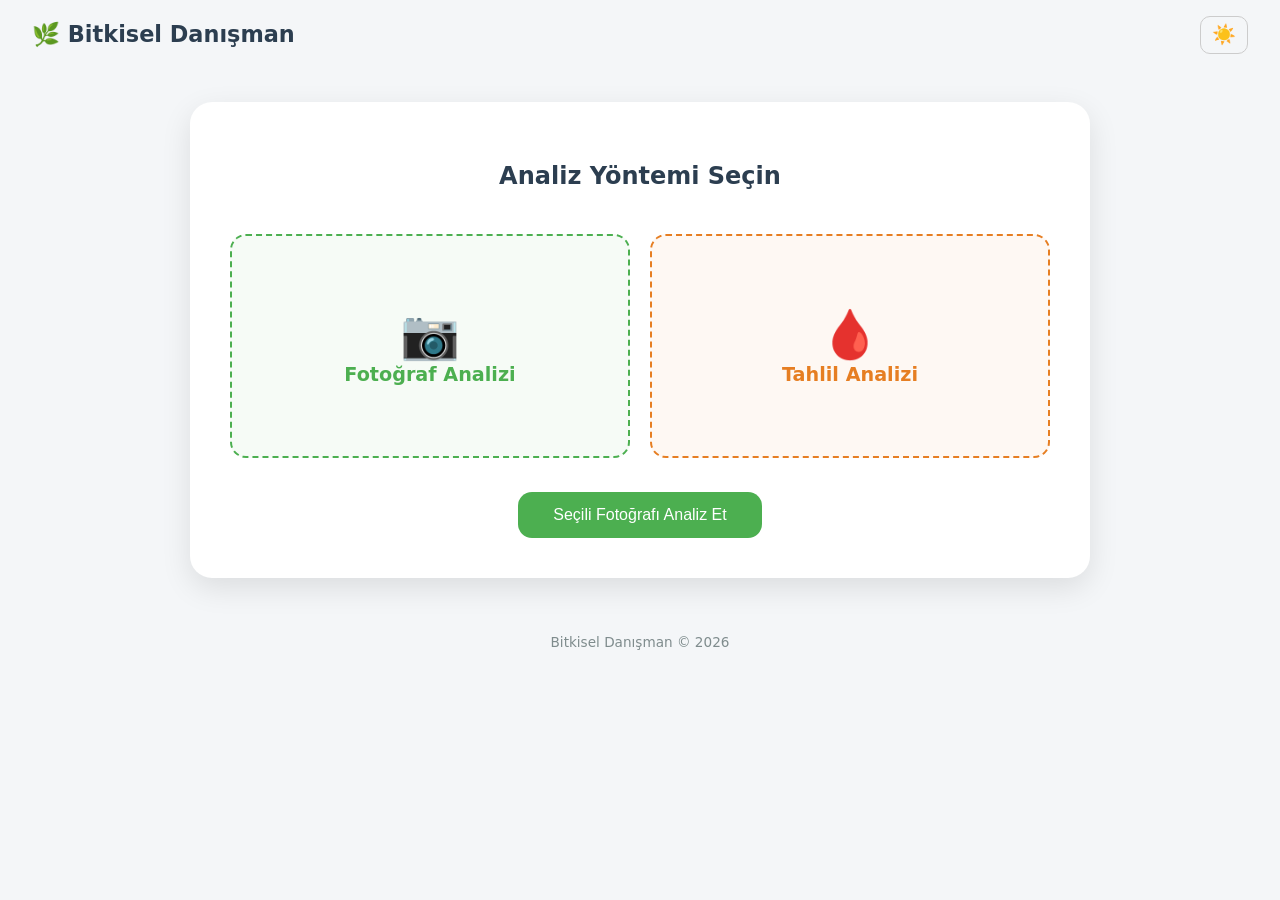
<file: frontend/index.html>
<!DOCTYPE html>
<html lang="tr">
<head>
    <meta charset="UTF-8" />
    <meta name="viewport" content="width=device-width, initial-scale=1.0"/>
    <title>Bitkisel Danışman</title>
    <link rel="stylesheet" href="style.css">
</head>

<body>

<header>
  <h1>🌿 Bitkisel Danışman</h1>
  <div class="theme-select">
    <button id="themeButton" class="theme-current" onclick="toggleThemeMenu()">☀️</button>
    <div class="theme-options" id="themeMenu">
      <button onclick="setTheme('light')">☀️ Açık</button>
      <button onclick="setTheme('dark')">🌙 Koyu</button>
      <button onclick="setTheme('black')">⚫ Siyah</button>
    </div>
  </div>
</header>

<main>
  <div class="card">
    <h2>Analiz Yöntemi Seçin</h2>

    <div class="methods-container">
        
        <div class="box-style upload-box-custom" id="photoBox" onclick="toggleUploadMenu(event)"> 
          <img id="preview" class="preview-image-full" alt="Önizleme" />
          <div class="box-content" id="photoBoxContent">
            <span style="font-size: 3rem;">📷</span><br>
            <span style="font-size: 1.2rem; font-weight: bold;">Fotoğraf Analizi</span>
          </div>
          <div class="upload-menu-dropdown" id="uploadMenu">
            <label class="inner-menu-btn">
              📁 Galeriden Seç
              <input id="imageInput" type="file" accept="image/*" style="display: none;" onchange="previewImage(event)">
            </label>
            <label class="inner-menu-btn">
              📷 Fotoğraf Çek
              <input id="imageInputCamera" type="file" accept="image/*" capture="environment" style="display: none;" onchange="previewImage(event)">
            </label>
          </div>
        </div>

        <div class="box-style blood-box-custom" onclick="openBloodPopup(event)">
            <div class="box-content">
                <span style="font-size: 3rem;">🩸</span><br>
                <span style="font-size: 1.2rem; font-weight: bold;">Tahlil Analizi</span>
            </div>
        </div>

    </div>

    <button class="action" onclick="startAnalysis()">Seçili Fotoğrafı Analiz Et</button>

    <div class="loader" id="loader">
      <div class="leaf-container">
        <div class="leaf">🌱</div>
        <div class="leaf">🍃</div>
        <div class="leaf">🌿</div>
      </div>
      <p>Veriler inceleniyor...</p>
    </div>

    <div id="result" style="display:none;">
      <h3 id="resultTitle">Sonuç</h3>
      <p id="resultText"></p>
    </div>

</div>
</main>

<div id="bloodMenu" class="blood-menu-popup">
    <span class="close-btn" onclick="closeBloodPopup(event)">&times;</span>
    <h3 style="color: #e67e22; margin-top:0;">Kan Değerleri</h3>
    
    <img id="bloodPreview" class="blood-preview-img">

    <label id="ocrLabel" class="ocr-button">
        📸 Tahlil Kağıtlarını Tara
        <input type="file" id="ocrInput" accept="image/*" multiple style="display: none;" onchange="scanBloodTest()">
    </label>

    

    <div class="blood-input-group">
        <input type="number" id="inp_ferritin" placeholder="Ferritin (ng/mL)">
        <input type="number" id="inp_b12" placeholder="B12 (pg/mL)">
        <input type="number" id="inp_dvit" placeholder="D Vit (ng/mL)">
        <input type="number" id="inp_zinc" placeholder="Çinko (µg/dL)">
        <input type="number" id="inp_glukoz" placeholder="Şeker (mg/dL)">
        <input type="number" id="inp_ige" placeholder="IgE (IU/mL)">
    </div>

    <button onclick="startBloodAnalysis()" class="analyze-btn">
        🔍 Analiz Et ve Bitki Öner
    </button>
</div>

<div id="prepModal" class="modal" style="display:none;">
  <div class="modal-content">
    <span class="close" onclick="closeModal()">&times;</span>
    <h2 id="modalTitle">Hazırlanış</h2>
    <hr>
    <div id="modalBody"></div>
  </div>
</div>

<footer>Bitkisel Danışman &copy; 2026</footer>
<script src="./script.js"></script>
</body>
</html>
</file>
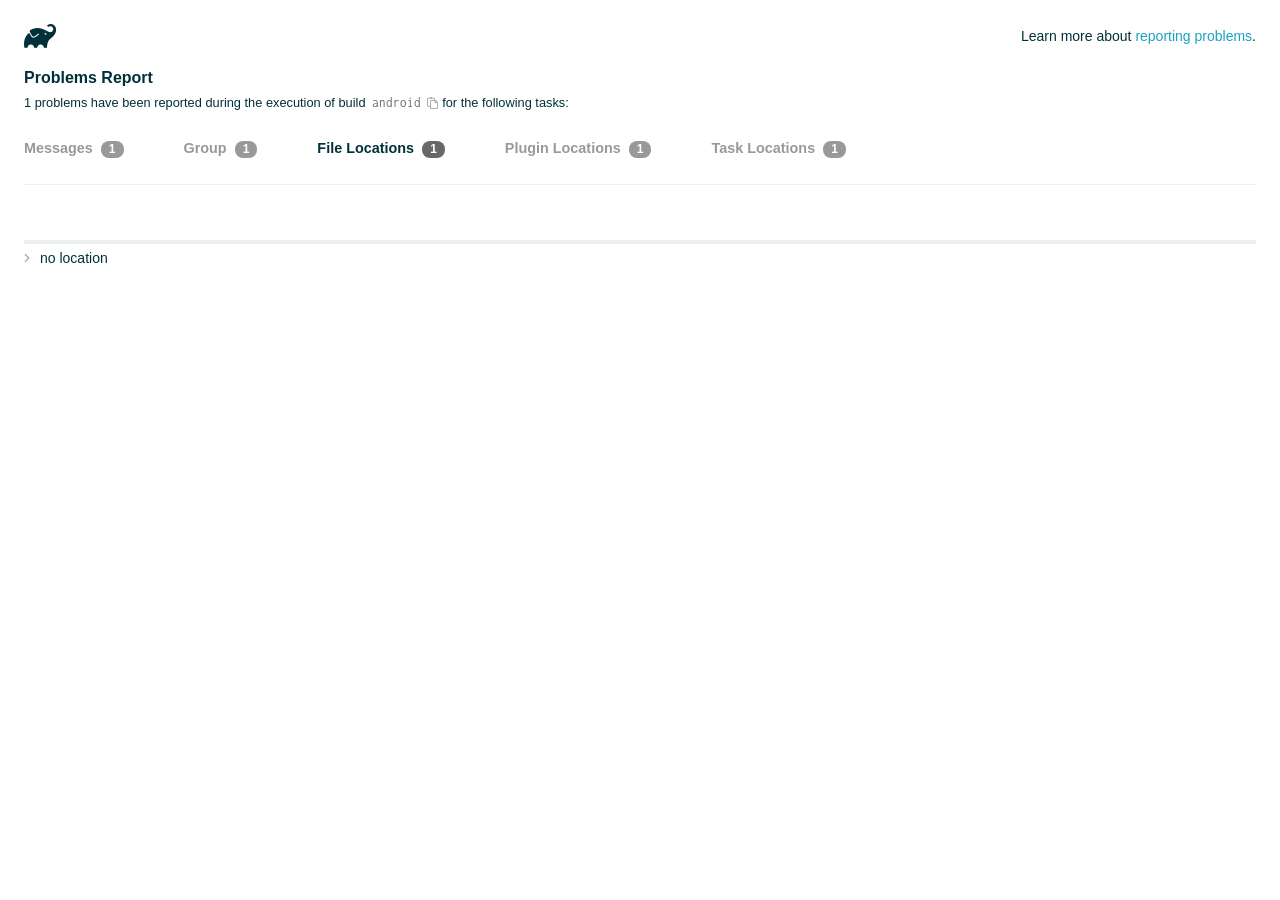
<file: bitkisel_asistan/android/build/reports/problems/problems-report.html>
<!DOCTYPE html>

<html lang="en">
<head>
    <!-- Required meta tags -->
    <meta charset="utf-8">
    <meta name="viewport" content="width=device-width, initial-scale=1, shrink-to-fit=no">

                    <style type="text/css">
                /*! normalize.css v7.0.0 | MIT License | github.com/necolas/normalize.css */
html {
    line-height: 1.15;
    -ms-text-size-adjust: 100%;
    -webkit-text-size-adjust: 100%
}

body {
    margin: 0
}

article, aside, footer, header, nav, section {
    display: block
}

h1 {
    font-size: 2em;
    margin: .67em 0
}

figcaption, figure, main {
    display: block
}

figure {
    margin: 1em 40px
}

hr {
    box-sizing: content-box;
    height: 0;
    overflow: visible
}

pre {
    font-family: monospace, monospace;
    font-size: 1em
}

a {
    background-color: transparent;
    -webkit-text-decoration-skip: objects
}

abbr[title] {
    border-bottom: none;
    text-decoration: underline;
    text-decoration: underline dotted
}

b, strong {
    font-weight: inherit
}

b, strong {
    font-weight: bolder
}

code, kbd, samp {
    font-family: monospace, monospace;
    font-size: 1em
}

dfn {
    font-style: italic
}

mark {
    background-color: #ff0;
    color: #000
}

small {
    font-size: 80%
}

sub, sup {
    font-size: 75%;
    line-height: 0;
    position: relative;
    vertical-align: baseline
}

sub {
    bottom: -.25em
}

sup {
    top: -.5em
}

audio, video {
    display: inline-block
}

audio:not([controls]) {
    display: none;
    height: 0
}

img {
    border-style: none
}

svg:not(:root) {
    overflow: hidden
}

button, input, optgroup, select, textarea {
    font-family: sans-serif;
    font-size: 100%;
    line-height: 1.15;
    margin: 0
}

button, input {
    overflow: visible
}

button, select {
    text-transform: none
}

[type=reset], [type=submit], button, html [type=button] {
    -webkit-appearance: button
}

[type=button]::-moz-focus-inner, [type=reset]::-moz-focus-inner, [type=submit]::-moz-focus-inner, button::-moz-focus-inner {
    border-style: none;
    padding: 0
}

[type=button]:-moz-focusring, [type=reset]:-moz-focusring, [type=submit]:-moz-focusring, button:-moz-focusring {
    outline: 1px dotted ButtonText
}

fieldset {
    padding: .35em .75em .625em
}

legend {
    box-sizing: border-box;
    color: inherit;
    display: table;
    max-width: 100%;
    padding: 0;
    white-space: normal
}

progress {
    display: inline-block;
    vertical-align: baseline
}

textarea {
    overflow: auto
}

[type=checkbox], [type=radio] {
    box-sizing: border-box;
    padding: 0
}

[type=number]::-webkit-inner-spin-button, [type=number]::-webkit-outer-spin-button {
    height: auto
}

[type=search] {
    -webkit-appearance: textfield;
    outline-offset: -2px
}

[type=search]::-webkit-search-cancel-button, [type=search]::-webkit-search-decoration {
    -webkit-appearance: none
}

::-webkit-file-upload-button {
    -webkit-appearance: button;
    font: inherit
}

details, menu {
    display: block
}

summary {
    display: list-item
}

canvas {
    display: inline-block
}

template {
    display: none
}

[hidden] {
    display: none
}

/* configuration cache styles */

.report-wrapper {
    margin: 0;
    padding: 0 24px;
}

.gradle-logo {
    width: 32px;
    height: 24px;
    background-image: url("[data-uri]");
    background-size: contain;
}

.header {
    display: flex;
    flex-wrap: wrap;
    position: fixed;
    top: 0;
    left: 0;
    width: 100%;
    padding: 24px 24px 0 24px;
    background-color: white;
    z-index: 1;
}

.learn-more {
    margin-left: auto;
    align-self: center;
    font-size: 0.875rem;
    font-weight: normal;
}

.title {
    display: flex;
    align-items: center;
    padding: 18px 0 24px 0;
    flex: 1 0 100%;
}

.content {
    font-size: 0.875rem;
    padding: 240px 0 48px;
    overflow-x: auto;
    white-space: nowrap;
}

.content ol:first-of-type {
    margin: 0;
}

.tree-btn {
    cursor: pointer;
    display: inline-block;
    width: 16px;
    height: 16px;
    background-size: contain;
    background-repeat: no-repeat;
    vertical-align: middle;
    margin-top: -0.2em;
}

.tree-btn.collapsed {
    background-image: url('data:image/svg+xml;utf8,<svg xmlns="http://www.w3.org/2000/svg" viewBox="0 0 192 512"><path d="M166.9 264.5l-117.8 116c-4.7 4.7-12.3 4.7-17 0l-7.1-7.1c-4.7-4.7-4.7-12.3 0-17L127.3 256 25.1 155.6c-4.7-4.7-4.7-12.3 0-17l7.1-7.1c4.7-4.7 12.3-4.7 17 0l117.8 116c4.6 4.7 4.6 12.3-.1 17z" fill="%23999999" stroke="%23999999"/></svg>');
}

.tree-btn.expanded {
    background-image: url('data:image/svg+xml;utf8,<svg xmlns="http://www.w3.org/2000/svg" viewBox="0 0 256 512"><path d="M119.5 326.9L3.5 209.1c-4.7-4.7-4.7-12.3 0-17l7.1-7.1c4.7-4.7 12.3-4.7 17 0L128 287.3l100.4-102.2c4.7-4.7 12.3-4.7 17 0l7.1 7.1c4.7 4.7 4.7 12.3 0 17L136.5 327c-4.7 4.6-12.3 4.6-17-.1z" fill="%23999999" stroke="%23999999"/></svg>');
}

ul .tree-btn {
    margin-right: 3px;
}

.leaf-icon {
    display: inline-block;
    width: 16px;
    height: 16px;
    background-image: url('data:image/svg+xml;utf8,<svg xmlns="http://www.w3.org/2000/svg" viewBox="0 0 256 512"><path d="M32 256 H224" stroke="%23999999" stroke-width="48" stroke-linecap="round"/></svg>');
    background-size: contain;
    background-repeat: no-repeat;
    vertical-align: middle;
    margin-top: -0.2em;
}

.invisible-text {
    user-select: all; /* Allow the text to be selectable */
    color: transparent; /* Hide the text */
    text-indent: -9999px; /* Move the text out of view */
    position: relative;
    white-space: pre; /* Preserve meaningful whitespace in the invisible text for copying */
}

.text-for-copy {
    display: inline-block;
}

.enum-icon {
    display: inline-block;
    width: 16px;
    height: 16px;
    background-image: url('data:image/svg+xml;utf8,<svg xmlns="http://www.w3.org/2000/svg" viewBox="0 0 1024 1024"><circle cx="512" cy="512" r="200" /></svg>');
    background-size: contain;
    background-repeat: no-repeat;
    vertical-align: middle;
    margin-inline-start: 0.5ex;
    margin-inline-end: 0.5ex;
    margin-top: -0.2em;
}

.error-icon {
    display: inline-block;
    width: 16px;
    height: 16px;
    background-image: url('data:image/svg+xml;utf8,<svg xmlns="http://www.w3.org/2000/svg" viewBox="0 0 320 512"><path d="M193.94 256L296.5 153.44l21.15-21.15c3.12-3.12 3.12-8.19 0-11.31l-22.63-22.63c-3.12-3.12-8.19-3.12-11.31 0L160 222.06 36.29 98.34c-3.12-3.12-8.19-3.12-11.31 0L2.34 120.97c-3.12 3.12-3.12 8.19 0 11.31L126.06 256 2.34 379.71c-3.12 3.12-3.12 8.19 0 11.31l22.63 22.63c3.12 3.12 8.19 3.12 11.31 0L160 289.94 262.56 392.5l21.15 21.15c3.12 3.12 8.19 3.12 11.31 0l22.63-22.63c3.12-3.12 3.12-8.19 0-11.31L193.94 256z" fill="%23FC461E" stroke="%23FC461E"/></svg>');
    background-size: contain;
    background-repeat: no-repeat;
    vertical-align: middle;
    margin-inline-start: 0.5ex;
    margin-inline-end: 0.5ex;
    margin-top: -0.2em;
}

.advice-icon {
    display: inline-block;
    width: 16px;
    height: 16px;
    background-image: url('data:image/svg+xml;utf8,<svg width="800px" height="800px" viewBox="-4.93 0 122.88 122.88" version="1.1" id="Layer_1" xmlns="http://www.w3.org/2000/svg" xmlns:xlink="http://www.w3.org/1999/xlink"  style="enable-background:new 0 0 113.01 122.88" xml:space="preserve"><g><path d="M44.13,102.06c-1.14,0.03-2.14-0.81-2.3-1.96c-0.17-1.2,0.64-2.31,1.82-2.54c-1.3-7.37-4.85-11.43-8.6-15.72 c-2.92-3.34-5.95-6.81-8.34-11.92c-2.35-5.03-3.64-10.23-3.6-15.63c0.05-5.4,1.42-10.96,4.4-16.71c0.02-0.04,0.04-0.07,0.06-0.11 l0,0c3.91-6.62,9.38-11.04,15.47-13.52c5.11-2.09,10.66-2.8,16.1-2.3c5.42,0.5,10.73,2.2,15.37,4.94 c5.9,3.49,10.75,8.67,13.42,15.21c1.44,3.54,2.42,7.49,2.54,11.82c0.12,4.31-0.62,8.96-2.61,13.88 c-2.66,6.59-6.18,10.68-9.47,14.51c-3.03,3.53-5.85,6.81-7.42,11.84c0.89,0.21,1.59,0.94,1.73,1.9c0.17,1.24-0.7,2.39-1.94,2.56 l-0.77,0.11c-0.14,1.09-0.23,2.26-0.27,3.51l0.25-0.04c1.24-0.17,2.39,0.7,2.56,1.94c0.17,1.24-0.7,2.39-1.94,2.56l-0.78,0.11 c0.01,0.15,0.02,0.3,0.03,0.45l0,0c0.07,0.88,0.08,1.73,0.03,2.54l0.13-0.02c1.25-0.15,2.38,0.74,2.54,1.98 c0.15,1.25-0.74,2.38-1.98,2.54l-1.68,0.21c-1.2,3.11-3.34,5.48-5.87,6.94c-1.74,1.01-3.67,1.59-5.61,1.71 c-1.97,0.12-3.96-0.25-5.78-1.13c-2.08-1.02-3.94-2.71-5.29-5.14c-0.65-0.33-1.13-0.97-1.23-1.75c-0.04-0.31-0.01-0.61,0.07-0.89 c-0.39-1.16-0.68-2.43-0.87-3.83l-0.07,0.01c-1.24,0.17-2.39-0.7-2.56-1.94c-0.17-1.24,0.7-2.39,1.94-2.56l0.54-0.08 C44.19,104.32,44.18,103.16,44.13,102.06L44.13,102.06z M2.18,58.86C1.01,58.89,0.04,57.98,0,56.81c-0.04-1.17,0.88-2.14,2.05-2.18 l8.7-0.3c1.17-0.04,2.14,0.88,2.18,2.05c0.04,1.17-0.88,2.14-2.05,2.18L2.18,58.86L2.18,58.86z M110.68,50.25 c1.16-0.12,2.2,0.73,2.32,1.89c0.12,1.16-0.73,2.2-1.89,2.32l-8.66,0.91c-1.16,0.12-2.2-0.73-2.32-1.89 c-0.12-1.16,0.73-2.2,1.89-2.32L110.68,50.25L110.68,50.25z M94.91,14.78c0.65-0.97,1.96-1.23,2.93-0.58 c0.97,0.65,1.23,1.96,0.58,2.93l-4.84,7.24c-0.65,0.97-1.96,1.23-2.93,0.58c-0.97-0.65-1.23-1.96-0.58-2.93L94.91,14.78 L94.91,14.78z M57.63,2.06c0.03-1.17,1-2.09,2.16-2.06c1.17,0.03,2.09,1,2.06,2.16l-0.22,8.7c-0.03,1.17-1,2.09-2.16,2.06 c-1.17-0.03-2.09-1-2.06-2.16L57.63,2.06L57.63,2.06z M13.88,15.53c-0.86-0.8-0.9-2.14-0.11-2.99c0.8-0.86,2.14-0.9,2.99-0.11 l6.37,5.94c0.86,0.8,0.9,2.14,0.11,2.99c-0.8,0.86-2.14,0.9-2.99,0.11L13.88,15.53L13.88,15.53z M47.88,96.95l18.49-2.63 c1.59-6.7,5.05-10.73,8.8-15.08c3.08-3.58,6.36-7.4,8.76-13.34c1.76-4.35,2.41-8.43,2.31-12.19c-0.1-3.75-0.96-7.21-2.24-10.34 c-2.3-5.63-6.51-10.11-11.65-13.15c-4.11-2.43-8.8-3.94-13.59-4.37c-4.77-0.44-9.64,0.19-14.13,2.02 c-5.26,2.15-9.99,5.97-13.39,11.72c-2.64,5.12-3.86,10.02-3.9,14.73c-0.04,4.74,1.11,9.33,3.2,13.8c2.13,4.56,4.97,7.8,7.69,10.92 C42.47,83.9,46.48,88.49,47.88,96.95L47.88,96.95z M65.62,99.02l-17.27,2.45c0.05,1.1,0.07,2.25,0.05,3.47l17.05-2.42 C65.47,101.29,65.52,100.12,65.62,99.02L65.62,99.02z M48.49,109.52c0.12,0.92,0.3,1.76,0.53,2.54l16.55-2.04 c0.11-0.86,0.13-1.77,0.05-2.74l0,0l0-0.02l-0.01-0.17L48.49,109.52L48.49,109.52z M51.37,116.36c0.64,0.67,1.35,1.19,2.1,1.55 c1.15,0.56,2.42,0.79,3.67,0.72c1.29-0.08,2.57-0.47,3.74-1.15c1.1-0.64,2.09-1.53,2.88-2.65L51.37,116.36L51.37,116.36z"/></g></svg>');
    background-size: contain;
    background-repeat: no-repeat;
    vertical-align: middle;
    margin-inline-start: 0.5ex;
    margin-inline-end: 0.5ex;
    margin-top: -0.2em;
}

.warning-icon {
    display: inline-block;
    width: 13px;
    height: 13px;
    background-image: url('data:image/svg+xml;utf8,<svg xmlns="http://www.w3.org/2000/svg" viewBox="0 0 576 512"><path d="M270.2 160h35.5c3.4 0 6.1 2.8 6 6.2l-7.5 196c-.1 3.2-2.8 5.8-6 5.8h-20.5c-3.2 0-5.9-2.5-6-5.8l-7.5-196c-.1-3.4 2.6-6.2 6-6.2zM288 388c-15.5 0-28 12.5-28 28s12.5 28 28 28 28-12.5 28-28-12.5-28-28-28zm281.5 52L329.6 24c-18.4-32-64.7-32-83.2 0L6.5 440c-18.4 31.9 4.6 72 41.6 72H528c36.8 0 60-40 41.5-72zM528 480H48c-12.3 0-20-13.3-13.9-24l240-416c6.1-10.6 21.6-10.7 27.7 0l240 416c6.2 10.6-1.5 24-13.8 24z" fill="%23DEAD22" stroke="%23DEAD22"/></svg>');
    background-size: contain;
    background-repeat: no-repeat;
    vertical-align: middle;
    margin-inline-start: 0.3ex;
    margin-inline-end: 1.1ex;
    margin-top: -0.1em;
}

.documentation-button {
    cursor: pointer;
    display: inline-block;
    width: 13px;
    height: 13px;
    background-image: url('data:image/svg+xml;utf8,<svg xmlns="http://www.w3.org/2000/svg" viewBox="0 0 512 512"><path d="M256 340c-15.464 0-28 12.536-28 28s12.536 28 28 28 28-12.536 28-28-12.536-28-28-28zm7.67-24h-16c-6.627 0-12-5.373-12-12v-.381c0-70.343 77.44-63.619 77.44-107.408 0-20.016-17.761-40.211-57.44-40.211-29.144 0-44.265 9.649-59.211 28.692-3.908 4.98-11.054 5.995-16.248 2.376l-13.134-9.15c-5.625-3.919-6.86-11.771-2.645-17.177C185.658 133.514 210.842 116 255.67 116c52.32 0 97.44 29.751 97.44 80.211 0 67.414-77.44 63.849-77.44 107.408V304c0 6.627-5.373 12-12 12zM256 40c118.621 0 216 96.075 216 216 0 119.291-96.61 216-216 216-119.244 0-216-96.562-216-216 0-119.203 96.602-216 216-216m0-32C119.043 8 8 119.083 8 256c0 136.997 111.043 248 248 248s248-111.003 248-248C504 119.083 392.957 8 256 8z" fill="%23999999" stroke="%23999999"/></svg>');
    background-size: contain;
    background-repeat: no-repeat;
    vertical-align: middle;
    margin-inline-start: 0.5ex;
    margin-inline-end: 0.5ex;
    margin-top: -0.2em;
}

.documentation-button::selection {
    color: transparent;
}

.documentation-button:hover {
    color: transparent;
}

.copy-button {
    cursor: pointer;
    display: inline-block;
    width: 12px;
    height: 12px;
    background-image: url('data:image/svg+xml;utf8,<svg xmlns="http://www.w3.org/2000/svg" viewBox="0 0 448 512"><path d="M433.941 193.941l-51.882-51.882A48 48 0 0 0 348.118 128H320V80c0-26.51-21.49-48-48-48h-66.752C198.643 13.377 180.858 0 160 0s-38.643 13.377-45.248 32H48C21.49 32 0 53.49 0 80v288c0 26.51 21.49 48 48 48h80v48c0 26.51 21.49 48 48 48h224c26.51 0 48-21.49 48-48V227.882a48 48 0 0 0-14.059-33.941zm-22.627 22.627a15.888 15.888 0 0 1 4.195 7.432H352v-63.509a15.88 15.88 0 0 1 7.431 4.195l51.883 51.882zM160 30c9.941 0 18 8.059 18 18s-8.059 18-18 18-18-8.059-18-18 8.059-18 18-18zM48 384c-8.822 0-16-7.178-16-16V80c0-8.822 7.178-16 16-16h66.752c6.605 18.623 24.389 32 45.248 32s38.643-13.377 45.248-32H272c8.822 0 16 7.178 16 16v48H176c-26.51 0-48 21.49-48 48v208H48zm352 96H176c-8.822 0-16-7.178-16-16V176c0-8.822 7.178-16 16-16h144v72c0 13.2 10.8 24 24 24h72v208c0 8.822-7.178 16-16 16z" fill="%23999999" stroke="%23999999"/></svg>');
    background-size: contain;
    background-repeat: no-repeat;
    vertical-align: middle;
    margin-inline-start: 0.5ex;
    margin-top: -0.2em;
}

.groups{
    display: flex;
    border-bottom: 1px solid #EDEEEF;
    flex: 1 0 100%;
}

.uncategorized {
    display: flex;
    border-top: 4px solid #EDEEEF;
    flex: 1 0 100%;
}

.group-selector {
    padding: 0 52px 24px 0;
    font-size: 0.9rem;
    font-weight: bold;
    color: #999999;
    cursor: pointer;
}

.group-selector__count {
    margin: 0 8px;
    border-radius: 8px;
    background-color: #999;
    color: #fff;
    padding: 1px 8px 2px;
    font-size: 0.75rem;
}

.group-selector--active {
    color: #02303A;
    cursor: auto;
}

.group-selector--active .group-selector__count {
    background-color: #686868;
}

.group-selector--disabled {
    cursor: not-allowed;
}

.accordion-header {
    cursor: pointer;
}

.container {
    padding-left: 0.5em;
    padding-right: 0.5em;
}

.stacktrace {
    border-radius: 4px;
    overflow-x: auto;
    padding: 0.5rem;
    margin-bottom: 0;
    min-width: 1000px;
}

/* Lato (bold, regular) */
@font-face {
    font-display: swap;
    font-family: Lato;
    font-weight: 500;
    font-style: normal;
    src: url("https://assets.gradle.com/lato/fonts/lato-semibold/lato-semibold.woff2") format("woff2"),
    url("https://assets.gradle.com/lato/fonts/lato-semibold/lato-semibold.woff") format("woff");
}

@font-face {
    font-display: swap;
    font-family: Lato;
    font-weight: bold;
    font-style: normal;
    src: url("https://assets.gradle.com/lato/fonts/lato-bold/lato-bold.woff2") format("woff2"),
    url("https://assets.gradle.com/lato/fonts/lato-bold/lato-bold.woff") format("woff");
}

* {
    -webkit-box-sizing: border-box;
    -moz-box-sizing: border-box;
    box-sizing: border-box;
}

html,
body {
    margin: 0;
    padding: 0;
}

html {
    font-family: "Lato", "Helvetica Neue", Arial, sans-serif;
    font-size: 16px;
    font-weight: 400;
    line-height: 1.5;
}

body {
    color: #02303A;
    background-color: #ffffff;
    -webkit-text-size-adjust: 100%;
    -ms-text-size-adjust: 100%;
    -webkit-font-smoothing: antialiased;
}


/* typography */
h1, h2, h3, h4, h5, h6 {
    color: #02303A;
    text-rendering: optimizeLegibility;
    margin: 0;
}

h1 {
    font-size: 1rem;
}

h2 {
    font-size: 0.9rem;
}

h3 {
    font-size: 1.125rem;
}

h4, h5, h6 {
    font-size: 0.875rem;
}

h1 code {
    font-weight: bold;
}

ul, ol, dl {
    list-style-position: outside;
    line-height: 1.6;
    padding: 0;
    margin: 0 0 0 20px;
    list-style-type: none;
}

li {
    line-height: 2;
}

a {
    color: #1DA2BD;
    text-decoration: none;
    transition: all 0.3s ease, visibility 0s;
}

a:hover {
    color: #35c1e4;
}

/* code */
code, pre {
    font-family: Inconsolata, Monaco, "Courier New", monospace;
    font-style: normal;
    font-variant-ligatures: normal;
    font-variant-caps: normal;
    font-variant-numeric: normal;
    font-variant-east-asian: normal;
    font-weight: normal;
    font-stretch: normal;
    color: #686868;
}

*:not(pre) > code {
    letter-spacing: 0;
    padding: 0.1em 0.5ex;
    text-rendering: optimizeSpeed;
    word-spacing: -0.15em;
    word-wrap: break-word;
}

pre {
    font-size: 0.75rem;
    line-height: 1.8;
    margin-top: 0;
    margin-bottom: 1.5em;
    padding: 1rem;
}

pre code {
    background-color: transparent;
    color: inherit;
    line-height: 1.8;
    font-size: 100%;
    padding: 0;
}

a code {
    color: #1BA8CB;
}

pre.code, pre.programlisting, pre.screen, pre.tt {
    background-color: #f7f7f8;
    border-radius: 4px;
    font-size: 1em;
    line-height: 1.45;
    margin-bottom: 1.25em;
    overflow-x: auto;
    padding: 1rem;
}

li em, p em {
    padding: 0 1px;
}

code em, tt em {
    text-decoration: none;
}

code + .copy-button {
    margin-inline-start: 0.2ex;
}

.java-exception {
    font-size: 0.75rem;
    padding-left: 24px;
}

.java-exception ul {
    margin: 0;
    line-height: inherit;
}

.java-exception code {
    white-space: pre;
}

.java-exception-part-toggle {
    user-select: none;
    cursor: pointer;
    border-radius: 2px;
    padding: 0.1em 0.2em;
    background: azure;
    color: #686868;
}

                </style>
    <!-- Inconsolata is used as a default monospace font in the report. -->
    <link rel="stylesheet" href="https://fonts.googleapis.com/css?family=Inconsolata:400,700" />

    <title>Gradle Configuration Cache</title>
</head>
<body>

<div id="playground"></div>

<div class="report" id="report">
    Loading...
</div>

<script type="text/javascript">
function configurationCacheProblems() { return (
// begin-report-data
{"diagnostics":[{"locations":[{}],"problem":[{"text":"Executing Gradle on JVM versions 16 and lower has been deprecated."}],"severity":"WARNING","problemDetails":[{"text":"This will fail with an error in Gradle 9.0."}],"contextualLabel":"Executing Gradle on JVM versions 16 and lower has been deprecated.","documentationLink":"https://docs.gradle.org/8.14/userguide/upgrading_version_8.html#minimum_daemon_jvm_version","problemId":[{"name":"deprecation","displayName":"Deprecation"},{"name":"executing-gradle-on-jvm-versions-and-lower","displayName":"Executing Gradle on JVM versions 16 and lower has been deprecated."}],"solutions":[[{"text":"Use JVM 17 or greater to execute Gradle. Projects can continue to use older JVM versions via toolchains."}]]}],"problemsReport":{"totalProblemCount":1,"buildName":"android","requestedTasks":"","documentationLink":"https://docs.gradle.org/8.14/userguide/reporting_problems.html","documentationLinkCaption":"Problem report","summaries":[]}}
// end-report-data
);}
</script>
                <script type="text/javascript">
                !function(n,t){"object"==typeof exports&&"object"==typeof module?module.exports=t():"function"==typeof define&&define.amd?define([],t):"object"==typeof exports?exports["configuration-cache-report"]=t():n["configuration-cache-report"]=t()}(this,(()=>(({70:function(){void 0===ArrayBuffer.isView&&(ArrayBuffer.isView=function(n){return null!=n&&null!=n.__proto__&&n.__proto__.__proto__===Int8Array.prototype.__proto__}),void 0===Math.imul&&(Math.imul=function(n,t){return(4294901760&n)*(65535&t)+(65535&n)*(0|t)|0}),this["configuration-cache-report"]=function(n){"use strict";var t,r,i,e,u,o,f,s,c,a,h,l,_,v,d,g,w,b,p,m,k,q,y,B,C,x,j,P,I,S,z,T,E,L,N,A,M,F,D,O,R,H,$,G,U,V,Q,Z,Y,W,K,X,J,nn,tn,rn,en,un,on,fn,sn,cn,an,hn,ln,_n,vn,dn,gn,wn,bn,pn,mn,kn,qn,yn,Bn,Cn,xn,jn,Pn,In,Sn,zn,Tn,En,Ln,Nn,An,Mn=Math.imul,Fn=ArrayBuffer.isView;function Dn(n,t){if(!(t>=0))throw _u(ce("Requested element count "+t+" is less than zero."));return function(n,t){if(!(t>=0))throw _u(ce("Requested element count "+t+" is less than zero."));if(0===t)return Ct();if(t>=n.length)return function(n){switch(n.length){case 0:return Ct();case 1:return qr(n[0]);default:return function(n){return Hr(function(n){return new It(n,!1)}(n))}(n)}}(n);if(1===t)return qr(n[0]);var r=0,i=Rr(),e=0,u=n.length;n:for(;e<u;){var o=n[e];if(e=e+1|0,i.d(o),(r=r+1|0)===t)break n}return i}(n,rt(n.length-t|0,0))}function On(n,t,r,i,e,u,o){return t=t===A?", ":t,r=r===A?"":r,i=i===A?"":i,e=e===A?-1:e,u=u===A?"...":u,o=o===A?null:o,function(n,t,r,i,e,u,o,f){r=r===A?", ":r,i=i===A?"":i,e=e===A?"":e,u=u===A?-1:u,o=o===A?"...":o,f=f===A?null:f,t.e(i);var s=0,c=0,a=n.length;n:for(;c<a;){var h=n[c];if(c=c+1|0,(s=s+1|0)>1&&t.e(r),!(u<0||s<=u))break n;Jt(t,h,f)}return u>=0&&s>u&&t.e(o),t.e(e),t}(n,Bi(),t,r,i,e,u,o).toString()}function Rn(n){return n.length-1|0}function Hn(n,t){if(null==t){var r=0,i=n.length-1|0;if(r<=i)do{var e=r;if(r=r+1|0,null==n[e])return e}while(r<=i)}else{var u=0,o=n.length-1|0;if(u<=o)do{var f=u;if(u=u+1|0,le(t,n[f]))return f}while(u<=o)}return-1}function $n(n,t,r,i,e,u,o){return t=t===A?", ":t,r=r===A?"":r,i=i===A?"":i,e=e===A?-1:e,u=u===A?"...":u,o=o===A?null:o,Gn(n,Bi(),t,r,i,e,u,o).toString()}function Gn(n,t,r,i,e,u,o,f){r=r===A?", ":r,i=i===A?"":i,e=e===A?"":e,u=u===A?-1:u,o=o===A?"...":o,f=f===A?null:f,t.e(i);var s=0,c=n.f();n:for(;c.g();){var a=c.h();if((s=s+1|0)>1&&t.e(r),!(u<0||s<=u))break n;Jt(t,a,f)}return u>=0&&s>u&&t.e(o),t.e(e),t}function Un(n){if(n.i())throw xu("List is empty.");return n.j(0)}function Vn(n){return new tt(n)}function Qn(n){if(Ke(n,Di)){var t;switch(n.k()){case 0:t=Ct();break;case 1:t=qr(Ke(n,Fi)?n.j(0):n.f().h());break;default:t=Zn(n)}return t}return xt(Xn(n))}function Zn(n){return Hr(n)}function Yn(n){if(Ke(n,Di)&&n.k()<=1)return Qn(n);var t=Xn(n);return function(n){var t=(n.k()/2|0)-1|0;if(t<0)return br();var r=jt(n),i=0;if(i<=t)do{var e=i;i=i+1|0;var u=n.j(e);n.f4(e,n.j(r)),n.f4(r,u),r=r-1|0}while(e!==t)}(t),t}function Wn(n,t){if(!(t>=0))throw _u(ce("Requested element count "+t+" is less than zero."));return function(n,t){if(!(t>=0))throw _u(ce("Requested element count "+t+" is less than zero."));if(0===t)return Ct();if(Ke(n,Di)){if(t>=n.k())return Qn(n);if(1===t)return qr(function(n){if(Ke(n,Fi))return Un(n);var t=n.f();if(!t.g())throw xu("Collection is empty.");return t.h()}(n))}var r=0,i=Rr(),e=n.f();n:for(;e.g();){var u=e.h();if(i.d(u),(r=r+1|0)===t)break n}return xt(i)}(n,rt(n.k()-t|0,0))}function Kn(n,t){if(!(t>=0))throw _u(ce("Requested element count "+t+" is less than zero."));if(0===t)return Ct();var r=n.k();if(t>=r)return Qn(n);if(1===t)return qr(Jn(n));var i=Rr();if(Ke(n,bi)){var e=r-t|0;if(e<r)do{var u=e;e=e+1|0,i.d(n.j(u))}while(e<r)}else for(var o=n.l(r-t|0);o.g();){var f=o.h();i.d(f)}return i}function Xn(n){return Ke(n,Di)?Zn(n):nt(n,Or())}function Jn(n){if(n.i())throw xu("List is empty.");return n.j(jt(n))}function nt(n,t){for(var r=n.f();r.g();){var i=r.h();t.d(i)}return t}function tt(n){this.n_1=n}function rt(n,t){return n<t?t:n}function it(n,t){return n>t?t:n}function et(n,t){return Kt().q(n,t,-1)}function ut(n,t){return new Ft(n,t)}function ot(n){var t=n.f();if(!t.g())return Ct();var r=t.h();if(!t.g())return qr(r);var i=Or();for(i.d(r);t.g();)i.d(t.h());return i}function ft(n){this.r_1=n}function st(n,t){this.s_1=n,this.t_1=t}function ct(){}function at(n){this.x_1=n,this.w_1=0}function ht(n,t){this.a1_1=n,at.call(this,n),_t().b1(t,this.a1_1.k()),this.w_1=t}function lt(){t=this}function _t(){return null==t&&new lt,t}function vt(){_t(),ct.call(this)}function dt(n){this.h1_1=n}function gt(n,t){return t===n?"(this Map)":Vi(t)}function wt(n,t){var r;n:{for(var i=n.o().f();i.g();){var e=i.h();if(le(e.j1(),t)){r=e;break n}}r=null}return r}function bt(){r=this}function pt(){return null==r&&new bt,r}function mt(n){this.q1_1=n,ct.call(this)}function kt(){pt(),this.n1_1=null,this.o1_1=null}function qt(){i=this}function yt(){return null==i&&new qt,i}function Bt(n){return n.length>0?ou(n):Ct()}function Ct(){return null==e&&new Pt,e}function xt(n){switch(n.k()){case 0:return Ct();case 1:return qr(n.j(0));default:return n}}function jt(n){return n.k()-1|0}function Pt(){e=this,this.z1_1=new ke(-1478467534,-1720727600)}function It(n,t){this.b2_1=n,this.c2_1=t}function St(){u=this}function zt(){return null==u&&new St,u}function Tt(n,t){return Ke(n,Di)?n.k():t}function Et(n,t){if(Ke(t,Di))return n.m(t);for(var r=!1,i=t.f();i.g();){var e=i.h();n.d(e)&&(r=!0)}return r}function Lt(){}function Nt(n,t){this.h2_1=n,this.g2_1=n.i2_1.l(function(n,t){if(!(0<=t&&t<=n.k()))throw du("Position index "+t+" must be in range ["+Ve(0,n.k())+"].");return n.k()-t|0}(n,t))}function At(n){vt.call(this),this.i2_1=n}function Mt(n){this.k2_1=n,this.j2_1=n.l2_1.f()}function Ft(n,t){this.l2_1=n,this.m2_1=t}function Dt(n){for(;n.n2_1.g();){var t=n.n2_1.h();if(n.q2_1.t2_1(t)===n.q2_1.s2_1)return n.p2_1=t,n.o2_1=1,br()}n.o2_1=0}function Ot(n){this.q2_1=n,this.n2_1=n.r2_1.f(),this.o2_1=-1,this.p2_1=null}function Rt(n,t,r){t=t===A||t,this.r2_1=n,this.s2_1=t,this.t2_1=r}function Ht(){return null==o&&new $t,o}function $t(){o=this,this.u2_1=new ke(1993859828,793161749)}function Gt(n,t,r){return Ut(Ut(n,r)-Ut(t,r)|0,r)}function Ut(n,t){var r=n%t|0;return r>=0?r:r+t|0}function Vt(){f=this,this.p_1=new Zt(1,0)}function Qt(){return null==f&&new Vt,f}function Zt(n,t){Qt(),Xt.call(this,n,t,1)}function Yt(n,t,r){Lt.call(this),this.d3_1=r,this.e3_1=t,this.f3_1=this.d3_1>0?n<=t:n>=t,this.g3_1=this.f3_1?n:this.e3_1}function Wt(){s=this}function Kt(){return null==s&&new Wt,s}function Xt(n,t,r){if(Kt(),0===r)throw _u("Step must be non-zero.");if(r===mr().MIN_VALUE)throw _u("Step must be greater than Int.MIN_VALUE to avoid overflow on negation.");this.z2_1=n,this.a3_1=function(n,t,r){var i;if(r>0)i=n>=t?t:t-Gt(t,n,r)|0;else{if(!(r<0))throw _u("Step is zero.");i=n<=t?t:t+Gt(n,t,0|-r)|0}return i}(n,t,r),this.b3_1=r}function Jt(n,t,r){null!=r?n.e(r(t)):null==t||nu(t)?n.e(t):t instanceof Mi?n.i3(t.h3_1):n.e(Vi(t))}function nr(n,t,r){if(n===t)return!0;if(!(r=r!==A&&r))return!1;var i=xi(n),e=xi(t);return i===e||le(new Mi(ne(Li(i).toLowerCase(),0)),new Mi(ne(Li(e).toLowerCase(),0)))}function tr(n){return re(n)-1|0}function rr(n,t,r,i){return r=r===A?0:r,(i=i!==A&&i)||"string"!=typeof n?ir(n,t,r,re(n),i):n.indexOf(t,r)}function ir(n,t,r,i,e,u){var o=(u=u!==A&&u)?et(it(r,tr(n)),rt(i,0)):Ve(rt(r,0),it(i,re(n)));if("string"==typeof n&&"string"==typeof t){var f=o.z2_1,s=o.a3_1,c=o.b3_1;if(c>0&&f<=s||c<0&&s<=f)do{var a=f;if(f=f+c|0,Ti(t,0,n,a,re(t),e))return a}while(a!==s)}else{var h=o.z2_1,l=o.a3_1,_=o.b3_1;if(_>0&&h<=l||_<0&&l<=h)do{var v=h;if(h=h+_|0,fr(t,0,n,v,re(t),e))return v}while(v!==l)}return-1}function er(n){var t=0,r=re(n)-1|0,i=!1;n:for(;t<=r;){var e=ji(ne(n,i?r:t));if(i){if(!e)break n;r=r-1|0}else e?t=t+1|0:i=!0}return ie(n,t,r+1|0)}function ur(n,t){return ce(ie(n,t.y2(),t.c3()+1|0))}function or(n,t,r,i,e){r=r===A?0:r,i=i!==A&&i,sr(e=e===A?0:e);var u,o,f=ou(t);return new hr(n,r,e,(u=f,o=i,function(n,t){var r=function(n,t,r,i){if(!i&&1===t.k()){var e=function(n){if(Ke(n,Fi))return function(n){var t;switch(n.k()){case 0:throw xu("List is empty.");case 1:t=n.j(0);break;default:throw _u("List has more than one element.")}return t}(n);var t=n.f();if(!t.g())throw xu("Collection is empty.");var r=t.h();if(t.g())throw _u("Collection has more than one element.");return r}(t),u=rr(n,e,r);return u<0?null:_r(u,e)}var o=Ve(rt(r,0),re(n));if("string"==typeof n){var f=o.z2_1,s=o.a3_1,c=o.b3_1;if(c>0&&f<=s||c<0&&s<=f)do{var a,h=f;f=f+c|0;n:{for(var l=t.f();l.g();){var _=l.h();if(Ti(_,0,n,h,_.length,i)){a=_;break n}}a=null}if(null!=a)return _r(h,a)}while(h!==s)}else{var v=o.z2_1,d=o.a3_1,g=o.b3_1;if(g>0&&v<=d||g<0&&d<=v)do{var w,b=v;v=v+g|0;n:{for(var p=t.f();p.g();){var m=p.h();if(fr(m,0,n,b,m.length,i)){w=m;break n}}w=null}if(null!=w)return _r(b,w)}while(b!==d)}return null}(n,u,t,o);return null==r?null:_r(r.t3_1,r.u3_1.length)}))}function fr(n,t,r,i,e,u){if(i<0||t<0||t>(re(n)-e|0)||i>(re(r)-e|0))return!1;var o=0;if(o<e)do{var f=o;if(o=o+1|0,!nr(ne(n,t+f|0),ne(r,i+f|0),u))return!1}while(o<e);return!0}function sr(n){if(!(n>=0))throw _u(ce("Limit must be non-negative, but was "+n))}function cr(n){if(n.l3_1<0)n.j3_1=0,n.m3_1=null;else{var t;if(n.o3_1.r3_1>0?(n.n3_1=n.n3_1+1|0,t=n.n3_1>=n.o3_1.r3_1):t=!1,t||n.l3_1>re(n.o3_1.p3_1))n.m3_1=Ve(n.k3_1,tr(n.o3_1.p3_1)),n.l3_1=-1;else{var r=n.o3_1.s3_1(n.o3_1.p3_1,n.l3_1);if(null==r)n.m3_1=Ve(n.k3_1,tr(n.o3_1.p3_1)),n.l3_1=-1;else{var i=r.v3(),e=r.w3();n.m3_1=function(n,t){return t<=mr().MIN_VALUE?Qt().p_1:Ve(n,t-1|0)}(n.k3_1,i),n.k3_1=i+e|0,n.l3_1=n.k3_1+(0===e?1:0)|0}}n.j3_1=1}}function ar(n){this.o3_1=n,this.j3_1=-1,this.k3_1=function(n,t,r){if(0>r)throw _u("Cannot coerce value to an empty range: maximum "+r+" is less than minimum 0.");return n<0?0:n>r?r:n}(n.q3_1,0,re(n.p3_1)),this.l3_1=this.k3_1,this.m3_1=null,this.n3_1=0}function hr(n,t,r,i){this.p3_1=n,this.q3_1=t,this.r3_1=r,this.s3_1=i}function lr(n,t){this.t3_1=n,this.u3_1=t}function _r(n,t){return new lr(n,t)}function vr(){}function dr(){}function gr(){}function wr(){c=this}function br(){return null==c&&new wr,c}function pr(){a=this,this.MIN_VALUE=-2147483648,this.MAX_VALUE=2147483647,this.SIZE_BYTES=4,this.SIZE_BITS=32}function mr(){return null==a&&new pr,a}function kr(n){for(var t=[],r=n.f();r.g();)t.push(r.h());return t}function qr(n){return 0===(t=[n]).length?Or():Hr(new It(t,!0));var t}function yr(n){return n<0&&function(){throw Pu("Index overflow has happened.")}(),n}function Br(n){return void 0!==n.toArray?n.toArray():kr(n)}function Cr(n){return function(n,t){for(var r=0,i=n.length;r<i;){var e=n[r];r=r+1|0,t.d(e)}return t}(t=[n],(r=t.length,i=de(ve(ni)),function(n,t,r){Mr.call(r),ni.call(r),r.y5_1=function(n){return Kr(n,0,de(ve(Xr)))}(n)}(r,0,i),i));var t,r,i}function xr(){ct.call(this)}function jr(n){this.j4_1=n,this.h4_1=0,this.i4_1=-1}function Pr(n,t){this.n4_1=n,jr.call(this,n),_t().b1(t,this.n4_1.k()),this.h4_1=t}function Ir(){xr.call(this),this.o4_1=0}function Sr(n){this.r4_1=n}function zr(n){this.s4_1=n}function Tr(n,t){this.t4_1=n,this.u4_1=t}function Er(){Mr.call(this)}function Lr(n){this.x4_1=n,Mr.call(this)}function Nr(n){this.e5_1=n,xr.call(this)}function Ar(){kt.call(this),this.c5_1=null,this.d5_1=null}function Mr(){xr.call(this)}function Fr(){h=this;var n=Rr();n.c_1=!0,this.i5_1=n}function Dr(){return null==h&&new Fr,h}function Or(){return n=de(ve(Gr)),t=[],Gr.call(n,t),n;var n,t}function Rr(n){return t=de(ve(Gr)),r=[],Gr.call(t,r),t;var t,r}function Hr(n){return function(n,t){var r;return r=Br(n),Gr.call(t,r),t}(n,de(ve(Gr)))}function $r(n,t){return _t().e1(t,n.k()),t}function Gr(n){Dr(),Ir.call(this),this.b_1=n,this.c_1=!1}function Ur(n,t,r,i,e){if(r===i)return n;var u=(r+i|0)/2|0,o=Ur(n,t,r,u,e),f=Ur(n,t,u+1|0,i,e),s=o===t?n:t,c=r,a=u+1|0,h=r;if(h<=i)do{var l=h;if(h=h+1|0,c<=u&&a<=i){var _=o[c],v=f[a];e.compare(_,v)<=0?(s[l]=_,c=c+1|0):(s[l]=v,a=a+1|0)}else c<=u?(s[l]=o[c],c=c+1|0):(s[l]=f[a],a=a+1|0)}while(l!==i);return s}function Vr(n,t){return(3&n)-(3&t)|0}function Qr(){_=this}function Zr(n){this.n5_1=n,Er.call(this)}function Yr(n){return function(n,t){Ar.call(t),Xr.call(t),t.t5_1=n,t.u5_1=n.w5()}(new ui((null==_&&new Qr,_)),n),n}function Wr(){return Yr(de(ve(Xr)))}function Kr(n,t,r){if(Yr(r),!(n>=0))throw _u(ce("Negative initial capacity: "+n));if(!(t>=0))throw _u(ce("Non-positive load factor: "+t));return r}function Xr(){this.v5_1=null}function Jr(n,t){return Mr.call(t),ni.call(t),t.y5_1=n,t}function ni(){}function ti(n,t){var r=ii(n,n.h6_1.m5(t));if(null==r)return null;var i=r;if(null!=i&&Xe(i))return ri(i,n,t);var e=i;return n.h6_1.l5(e.j1(),t)?e:null}function ri(n,t,r){var i;n:{for(var e=0,u=n.length;e<u;){var o=n[e];if(e=e+1|0,t.h6_1.l5(o.j1(),r)){i=o;break n}}i=null}return i}function ii(n,t){var r=n.i6_1[t];return void 0===r?null:r}function ei(n){this.g6_1=n,this.z5_1=-1,this.a6_1=Object.keys(n.i6_1),this.b6_1=-1,this.c6_1=null,this.d6_1=!1,this.e6_1=-1,this.f6_1=null}function ui(n){this.h6_1=n,this.i6_1=this.k6(),this.j6_1=0}function oi(){}function fi(n){this.n6_1=n,this.l6_1=null,this.m6_1=null,this.m6_1=this.n6_1.y6_1.v6_1}function si(){v=this;var n,t=(_i(0,0,n=de(ve(vi))),n);t.x6_1=!0,this.e7_1=t}function ci(){return null==v&&new si,v}function ai(n,t,r){this.d7_1=n,Tr.call(this,t,r),this.b7_1=null,this.c7_1=null}function hi(n){this.y6_1=n,Er.call(this)}function li(){return Yr(n=de(ve(vi))),vi.call(n),n.w6_1=Wr(),n;var n}function _i(n,t,r){return Kr(n,t,r),vi.call(r),r.w6_1=Wr(),r}function vi(){ci(),this.v6_1=null,this.x6_1=!1}function di(){d=this;var n=gi(0),t=n.y5_1;(t instanceof vi?t:pe()).j5(),this.f7_1=n}function gi(n){return function(n,t){return function(n,t,r){Jr(function(n,t){return _i(n,t,de(ve(vi)))}(n,t),r),wi.call(r)}(n,0,t),t}(n,de(ve(wi)))}function wi(){null==d&&new di}function bi(){}function pi(){}function mi(n){pi.call(this),this.k7_1=n}function ki(){qi.call(this)}function qi(){pi.call(this),this.m7_1=""}function yi(){if(!w){w=!0;var n="undefined"!=typeof process&&process.versions&&!!process.versions.node;g=n?new mi(process.stdout):new ki}}function Bi(){return n=de(ve(Ci)),Ci.call(n,""),n;var n}function Ci(n){this.o7_1=void 0!==n?n:""}function xi(n){var t=Li(n).toUpperCase();return t.length>1?n:ne(t,0)}function ji(n){return function(n){return 9<=n&&n<=13||28<=n&&n<=32||160===n||n>4096&&(5760===n||8192<=n&&n<=8202||8232===n||8233===n||8239===n||8287===n||12288===n)}(n)}function Pi(){b=this,this.q7_1=new RegExp("[\\\\^$*+?.()|[\\]{}]","g"),this.r7_1=new RegExp("[\\\\$]","g"),this.s7_1=new RegExp("\\$","g")}function Ii(){return null==b&&new Pi,b}function Si(n,t){Ii(),this.v7_1=n,this.w7_1=function(n){if(Ke(n,Di)){var t;switch(n.k()){case 0:t=Ht();break;case 1:t=Cr(Ke(n,Fi)?n.j(0):n.f().h());break;default:t=nt(n,gi(n.k()))}return t}return function(n){switch(n.k()){case 0:return Ht();case 1:return Cr(n.f().h());default:return n}}(nt(n,(r=de(ve(wi)),Jr(li(),r),wi.call(r),r)));var r}(t),this.x7_1=new RegExp(n,$n(t,"","gu",A,A,A,zi)),this.y7_1=null,this.z7_1=null}function zi(n){return n.d8_1}function Ti(n,t,r,i,e,u){return fr(n,t,r,i,e,u=u!==A&&u)}function Ei(n,t){return n-t|0}function Li(n){return String.fromCharCode(n)}function Ni(){p=this,this.e8_1=0,this.f8_1=65535,this.g8_1=55296,this.h8_1=56319,this.i8_1=56320,this.j8_1=57343,this.k8_1=55296,this.l8_1=57343,this.m8_1=2,this.n8_1=16}function Ai(){return null==p&&new Ni,p}function Mi(n){Ai(),this.h3_1=n}function Fi(){}function Di(){}function Oi(){}function Ri(){}function Hi(){}function $i(){}function Gi(){m=this}function Ui(n,t){null==m&&new Gi,this.p8_1=n,this.q8_1=t}function Vi(n){var t=null==n?null:ce(n);return null==t?"null":t}function Qi(n){return new Zi(n)}function Zi(n){this.t8_1=n,this.s8_1=0}function Yi(){return Ji(),k}function Wi(){return Ji(),q}function Ki(){return Ji(),y}function Xi(){return Ji(),B}function Ji(){x||(x=!0,k=new ArrayBuffer(8),q=new Float64Array(Yi()),new Float32Array(Yi()),y=new Int32Array(Yi()),Wi()[0]=-1,B=0!==Ki()[0]?1:0,C=1-Xi()|0)}function ne(n,t){var r;if(te(n)){var i,e=n.charCodeAt(t);if(Ai(),e<0?i=!0:(Ai(),i=e>65535),i)throw _u("Invalid Char code: "+e);r=Ue(e)}else r=n.y3(t);return r}function te(n){return"string"==typeof n}function re(n){return te(n)?n.length:n.x3()}function ie(n,t,r){return te(n)?n.substring(t,r):n.z3(t,r)}function ee(n){return ce(n)}function ue(n,t){var r;switch(typeof n){case"number":r="number"==typeof t?oe(n,t):t instanceof ke?oe(n,t.w8()):fe(n,t);break;case"string":case"boolean":r=fe(n,t);break;default:r=function(n,t){return n.a4(t)}(n,t)}return r}function oe(n,t){var r;if(n<t)r=-1;else if(n>t)r=1;else if(n===t){var i;if(0!==n)i=0;else{var e=1/n;i=e===1/t?0:e<0?-1:1}r=i}else r=n!=n?t!=t?0:1:-1;return r}function fe(n,t){return n<t?-1:n>t?1:0}function se(n){if(!("kotlinHashCodeValue$"in n)){var t=4294967296*Math.random()|0,r=new Object;r.value=t,r.enumerable=!1,Object.defineProperty(n,"kotlinHashCodeValue$",r)}return n.kotlinHashCodeValue$}function ce(n){return null==n?"null":function(n){return!!Ye(n)||Fn(n)}(n)?"[...]":n.toString()}function ae(n){if(null==n)return 0;var t;switch(typeof n){case"object":t="function"==typeof n.hashCode?n.hashCode():se(n);break;case"function":t=se(n);break;case"number":t=function(n){return Ji(),(0|n)===n?Ge(n):(Wi()[0]=n,Mn(Ki()[(Ji(),C)],31)+Ki()[Xi()]|0)}(n);break;case"boolean":t=n?1:0;break;default:t=he(String(n))}return t}function he(n){var t=0,r=0,i=n.length-1|0;if(r<=i)do{var e=r;r=r+1|0;var u=n.charCodeAt(e);t=Mn(t,31)+u|0}while(e!==i);return t}function le(n,t){return null==n?null==t:null!=t&&("object"==typeof n&&"function"==typeof n.equals?n.equals(t):n!=n?t!=t:"number"==typeof n&&"number"==typeof t?n===t&&(0!==n||1/n==1/t):n===t)}function _e(n,t){null!=Error.captureStackTrace?Error.captureStackTrace(n,t):n.stack=(new Error).stack}function ve(n){return n.prototype}function de(n){return Object.create(n)}function ge(n,t,r){Error.call(n),function(n,t,r){var i=eu(Object.getPrototypeOf(n));if(!(1&i)){var e;if(null==t){var u;if(null!==t){var o=null==r?null:r.toString();u=null==o?A:o}else u=A;e=u}else e=t;n.message=e}2&i||(n.cause=r),n.name=Object.getPrototypeOf(n).constructor.name}(n,t,r)}function we(n){var t;return null==n?function(){throw Eu()}():t=n,t}function be(){throw Nu()}function pe(){throw Mu()}function me(){j=this,this.x8_1=new ke(0,-2147483648),this.y8_1=new ke(-1,2147483647),this.z8_1=8,this.a9_1=64}function ke(n,t){null==j&&new me,gr.call(this),this.u8_1=n,this.v8_1=t}function qe(){return $e(),P}function ye(){return $e(),I}function Be(){return $e(),S}function Ce(){return $e(),T}function xe(){return $e(),E}function je(n,t){if($e(),Te(n,t))return 0;var r=Ne(n),i=Ne(t);return r&&!i?-1:!r&&i?1:Ne(Ie(n,t))?-1:1}function Pe(n,t){$e();var r=n.v8_1>>>16|0,i=65535&n.v8_1,e=n.u8_1>>>16|0,u=65535&n.u8_1,o=t.v8_1>>>16|0,f=65535&t.v8_1,s=t.u8_1>>>16|0,c=0,a=0,h=0,l=0;return c=(c=c+((a=(a=a+((h=(h=h+((l=l+(u+(65535&t.u8_1)|0)|0)>>>16|0)|0)+(e+s|0)|0)>>>16|0)|0)+(i+f|0)|0)>>>16|0)|0)+(r+o|0)|0,new ke((h&=65535)<<16|(l&=65535),(c&=65535)<<16|(a&=65535))}function Ie(n,t){return $e(),Pe(n,t.e9())}function Se(n,t){if($e(),Ae(n))return qe();if(Ae(t))return qe();if(Te(n,Ce()))return Me(t)?Ce():qe();if(Te(t,Ce()))return Me(n)?Ce():qe();if(Ne(n))return Ne(t)?Se(Fe(n),Fe(t)):Fe(Se(Fe(n),t));if(Ne(t))return Fe(Se(n,Fe(t)));if(De(n,xe())&&De(t,xe()))return Oe(ze(n)*ze(t));var r=n.v8_1>>>16|0,i=65535&n.v8_1,e=n.u8_1>>>16|0,u=65535&n.u8_1,o=t.v8_1>>>16|0,f=65535&t.v8_1,s=t.u8_1>>>16|0,c=65535&t.u8_1,a=0,h=0,l=0,_=0;return l=l+((_=_+Mn(u,c)|0)>>>16|0)|0,_&=65535,h=(h=h+((l=l+Mn(e,c)|0)>>>16|0)|0)+((l=(l&=65535)+Mn(u,s)|0)>>>16|0)|0,l&=65535,a=(a=(a=a+((h=h+Mn(i,c)|0)>>>16|0)|0)+((h=(h&=65535)+Mn(e,s)|0)>>>16|0)|0)+((h=(h&=65535)+Mn(u,f)|0)>>>16|0)|0,h&=65535,a=a+(((Mn(r,c)+Mn(i,s)|0)+Mn(e,f)|0)+Mn(u,o)|0)|0,new ke(l<<16|_,(a&=65535)<<16|h)}function ze(n){return $e(),4294967296*n.v8_1+function(n){return $e(),n.u8_1>=0?n.u8_1:4294967296+n.u8_1}(n)}function Te(n,t){return $e(),n.v8_1===t.v8_1&&n.u8_1===t.u8_1}function Ee(n,t){if($e(),t<2||36<t)throw mu("radix out of range: "+t);if(Ae(n))return"0";if(Ne(n)){if(Te(n,Ce())){var r=Le(t),i=n.d9(r),e=Ie(Se(i,r),n).g9();return Ee(i,t)+e.toString(t)}return"-"+Ee(Fe(n),t)}for(var u=2===t?31:t<=10?9:t<=21?7:t<=35?6:5,o=Oe(Math.pow(t,u)),f=n,s="";;){var c=f.d9(o),a=Ie(f,Se(c,o)).g9().toString(t);if(Ae(f=c))return a+s;for(;a.length<u;)a="0"+a;s=a+s}}function Le(n){return $e(),new ke(n,n<0?-1:0)}function Ne(n){return $e(),n.v8_1<0}function Ae(n){return $e(),0===n.v8_1&&0===n.u8_1}function Me(n){return $e(),!(1&~n.u8_1)}function Fe(n){return $e(),n.e9()}function De(n,t){return $e(),je(n,t)<0}function Oe(n){if($e(),(t=n)!=t)return qe();if(n<=-0x8000000000000000)return Ce();if(n+1>=0x8000000000000000)return $e(),z;if(n<0)return Fe(Oe(-n));var t,r=4294967296;return new ke(n%r|0,n/r|0)}function Re(n,t){return $e(),je(n,t)>0}function He(n,t){return $e(),je(n,t)>=0}function $e(){L||(L=!0,P=Le(0),I=Le(1),S=Le(-1),z=new ke(-1,2147483647),T=new ke(0,-2147483648),E=Le(16777216))}function Ge(n){return n instanceof ke?n.g9():function(n){return n>2147483647?2147483647:n<-2147483648?-2147483648:0|n}(n)}function Ue(n){var t;return t=function(n){return n<<16>>16}(Ge(n)),function(n){return 65535&n}(t)}function Ve(n,t){return new Zt(n,t)}function Qe(n,t,r,i){return Ze("class",n,t,r,i,null)}function Ze(n,t,r,i,e,u){return{kind:n,simpleName:t,associatedObjectKey:r,associatedObjects:i,suspendArity:e,$kClass$:A,iid:u}}function Ye(n){return Array.isArray(n)}function We(n,t,r,i,e,u,o,f){null!=i&&(n.prototype=Object.create(i.prototype),n.prototype.constructor=n);var s=r(t,u,o,null==f?[]:f);n.$metadata$=s,null!=e&&((null!=s.iid?n:n.prototype).$imask$=function(n){for(var t=1,r=[],i=0,e=n.length;i<e;){var u=n[i];i=i+1|0;var o=t,f=u.prototype.$imask$,s=null==f?u.$imask$:f;null!=s&&(r.push(s),o=s.length);var c=u.$metadata$.iid,a=null==c?null:(l=void 0,v=1<<(31&(h=c)),(l=new Int32Array(1+(h>>5)|0))[_=h>>5]=l[_]|v,l);null!=a&&(r.push(a),o=Math.max(o,a.length)),o>t&&(t=o)}var h,l,_,v;return function(n,t){for(var r=0,i=new Int32Array(n);r<n;){for(var e=r,u=0,o=0,f=t.length;o<f;){var s=t[o];o=o+1|0,e<s.length&&(u|=s[e])}i[e]=u,r=r+1|0}return i}(t,r)}(e))}function Ke(n,t){return function(n,t){var r=n.$imask$;return null!=r&&function(n,t){var r=t>>5;if(r>n.length)return!1;var i=1<<(31&t);return!!(n[r]&i)}(r,t)}(n,t.$metadata$.iid)}function Xe(n){return!!Ye(n)&&!n.$type$}function Je(n){var t;switch(typeof n){case"string":case"number":case"boolean":case"function":t=!0;break;default:t=n instanceof Object}return t}function nu(n){return"string"==typeof n||Ke(n,vr)}function tu(n,t,r,i){return Ze("interface",n,t,r,i,(null==N&&(N=0),N=ru()+1|0,ru()))}function ru(){if(null!=N)return N;!function(){throw Du("lateinit property iid has not been initialized")}()}function iu(n,t,r,i){return Ze("object",n,t,r,i,null)}function eu(n){var t=n.constructor,r=null==t?null:t.$metadata$,i=null==r?null:r.errorInfo;if(null!=i)return i;var e,u=0;if(uu(n,"message")&&(u|=1),uu(n,"cause")&&(u|=2),3!==u){var o=(e=n,Object.getPrototypeOf(e));o!=Error.prototype&&(u|=eu(o))}return null!=r&&(r.errorInfo=u),u}function uu(n,t){return n.hasOwnProperty(t)}function ou(n){return new Gr(n)}function fu(n,t,r){for(var i=new Int32Array(r),e=0,u=0,o=0,f=0,s=n.length;f<s;){var c=ne(n,f);f=f+1|0;var a=t[c];if(u|=(31&a)<<o,a<32){var h=e;e=h+1|0,i[h]=u,u=0,o=0}else o=o+5|0}return i}function su(n,t){for(var r=0,i=n.length-1|0,e=-1,u=0;r<=i;)if(t>(u=n[e=(r+i|0)/2|0]))r=e+1|0;else{if(t===u)return e;i=e-1|0}return e-(t<u?1:0)|0}function cu(){M=this;var n="ABCDEFGHIJKLMNOPQRSTUVWXYZabcdefghijklmnopqrstuvwxyz0123456789+/",t=new Int32Array(128),r=0,i=re(n)-1|0;if(r<=i)do{var e=r;r=r+1|0,t[ne(n,e)]=e}while(r<=i);var u=fu("[base64]/DxENVNU+B9zCwBwBPPCkDPNnBPqDYY1R8B7FkFgTgwGgwUwmBgKwBuBScmEP/BPPPPPPrBP8B7F1B/ErBqC6B7BiBmBfQsBUwCw/KwqIwLwETPcPjQgJxFgBlBsD",t,222),o=new Int32Array(u.length),f=0,s=u.length-1|0;if(f<=s)do{var c=f;f=f+1|0,o[c]=0===c?u[c]:o[c-1|0]+u[c]|0}while(f<=s);this.h9_1=o,this.i9_1=fu("[base64]/BPPPPPPBPf4FrBjEhBpC3B5BKaWPrBOwCk/KsCuLqDHPbPxPsFtEaaqDL",t,222),this.j9_1=fu("[base64]//v+85BkwvoIsgoyI4yguI0whiwEowri4CoghsJowgqYowgm4DkwgsY/nwnzPowhmYkg6wI8yggZswikwHgxgmIoxgqYkwgk4DkxgmIkgoioBsgssoBgzgyI8g9gL8g9kI0wgwJoxgkoC0wgioFkw/[base64]//3q16B///q1qBH/qlqq9Bholqq9B1i00a1q10qD1op1HkwmigEigiy6Cptogq1Bixo1kDq7/j00B2qgoBWGFm1lz50B6s5q1+BGWhggzhwBFFhgk4//Bo2jigE8wguI8wguI8wgugUog1qoB4qjmIwwi2KgkYHHH4lBgiFWkgIWoghssMmz5smrBZ3q1y50B5sm7gzBtz1smzB5smz50BqzqtmzB5sgzqzBF2/9//5BowgoIwmnkzPkwgk4C8ys65BkgoqI0wgy6FghquZo2giY0ghiIsgh24B4ghsQ8QF/v1q1OFs0O8iCHHF1qggz/B8wg6Iznv+//B08QgohsjK0QGFk7hsQ4gB",t,222)}function au(){return null==M&&new cu,M}function hu(){F=this,this.k9_1=new Int32Array([170,186,688,704,736,837,890,7468,7544,7579,8305,8319,8336,8560,9424,11388,42652,42864,43e3,43868]),this.l9_1=new Int32Array([1,1,9,2,5,1,1,63,1,37,1,1,13,16,26,2,2,1,2,4])}function lu(){return null==F&&new hu,F}function _u(n){var t=function(n,t){return yu(n,t),vu.call(t),t}(n,de(ve(vu)));return _e(t,_u),t}function vu(){_e(this,vu)}function du(n){var t=function(n,t){return yu(n,t),gu.call(t),t}(n,de(ve(gu)));return _e(t,du),t}function gu(){_e(this,gu)}function wu(n){var t=function(n,t){return yu(n,t),bu.call(t),t}(n,de(ve(bu)));return _e(t,wu),t}function bu(){_e(this,bu)}function pu(n,t){return ge(t,n),ku.call(t),t}function mu(n){var t=pu(n,de(ve(ku)));return _e(t,mu),t}function ku(){_e(this,ku)}function qu(n){return function(n){ge(n),ku.call(n)}(n),Bu.call(n),n}function yu(n,t){return pu(n,t),Bu.call(t),t}function Bu(){_e(this,Bu)}function Cu(){var n,t=(qu(n=de(ve(ju))),ju.call(n),n);return _e(t,Cu),t}function xu(n){var t=function(n,t){return yu(n,t),ju.call(t),t}(n,de(ve(ju)));return _e(t,xu),t}function ju(){_e(this,ju)}function Pu(n){var t=function(n,t){return yu(n,t),Iu.call(t),t}(n,de(ve(Iu)));return _e(t,Pu),t}function Iu(){_e(this,Iu)}function Su(){var n,t=(qu(n=de(ve(Tu))),Tu.call(n),n);return _e(t,Su),t}function zu(n){var t=function(n,t){return yu(n,t),Tu.call(t),t}(n,de(ve(Tu)));return _e(t,zu),t}function Tu(){_e(this,Tu)}function Eu(){var n,t=(qu(n=de(ve(Lu))),Lu.call(n),n);return _e(t,Eu),t}function Lu(){_e(this,Lu)}function Nu(){var n,t=(qu(n=de(ve(Au))),Au.call(n),n);return _e(t,Nu),t}function Au(){_e(this,Au)}function Mu(){var n,t=(qu(n=de(ve(Fu))),Fu.call(n),n);return _e(t,Mu),t}function Fu(){_e(this,Fu)}function Du(n){var t=function(n,t){return yu(n,t),Ou.call(t),t}(n,de(ve(Ou)));return _e(t,Du),t}function Ou(){_e(this,Ou)}function Ru(n,t){var r,i=n.className;return(r="(^|.*\\s+)"+t+"($|\\s+.*)",function(n,t){return Si.call(t,n,Ht()),t}(r,de(ve(Si)))).a8(i)}function Hu(n,t){this.o9_1=n,this.p9_1=t}function $u(n){this.q9_1=n}function Gu(n,t,r){var i,e=Gf(),u=ro(),o=$f().ga(t),f=ro();if(0===re(r))i=Of();else{var s=n.ia_1,c=null==s?null:new $u(s).v9(r,"Copy reference to the clipboard");i=null==c?Of():c}return e.ja([u,o,f,i])}function Uu(n){n=n===A?null:n,this.ia_1=n}function Vu(n,t,r){to.call(this),this.ma_1=n,this.na_1=t,this.oa_1=r}function Qu(n,t){this.ra_1=n,this.sa_1=t}function Zu(n,t){to.call(this),this.va_1=n,this.wa_1=t}function Yu(n,t){to.call(this),this.xa_1=n,this.ya_1=t}function Wu(n){to.call(this),this.za_1=n}function Ku(n){to.call(this),this.ab_1=n}function Xu(n){to.call(this),this.bb_1=n}function Ju(n,t){to.call(this),this.cb_1=n,this.db_1=t}function no(n){to.call(this),this.eb_1=n}function to(){}function ro(){return so(),D}function io(){return so(),O}function eo(){return so(),R}function uo(){return so(),H}function oo(n){return so(),Gf().fb(us(fo),n)}function fo(n){return so(),n.gb(["invisible-text","text-for-copy"]),br()}function so(){$||($=!0,D=oo("`"),O=oo(" "),R=oo("("),H=oo(")"))}function co(n,t){to.call(this),this.hb_1=n,this.ib_1=t}function ao(n){to.call(this),this.jb_1=n}function ho(n,t){to.call(this),this.kb_1=n,this.lb_1=t}function lo(n){to.call(this),this.mb_1=n}function _o(n){to.call(this),this.nb_1=n}function vo(n){to.call(this),this.ob_1=n}function go(n,t,r){to.call(this),this.pb_1=n,this.qb_1=t,this.rb_1=r}function wo(n){to.call(this),this.sb_1=n}function bo(n){to.call(this),this.tb_1=n}function po(n){return n.xb_1.vb_1.k()}function mo(){if(Z)return br();Z=!0,G=new jo("Inputs",0,"Build configuration inputs"),U=new jo("ByMessage",1,"Problems grouped by message"),V=new jo("ByLocation",2,"Problems grouped by location"),Q=new jo("IncompatibleTasks",3,"Incompatible tasks")}function ko(n){Fc.call(this),this.yb_1=n}function qo(n){Fc.call(this),this.ac_1=n}function yo(n){Fc.call(this),this.bc_1=n}function Bo(n){Fc.call(this),this.cc_1=n}function Co(n){Po.call(this),this.dc_1=n}function xo(n,t,r,i,e,u,o,f){this.ec_1=n,this.fc_1=t,this.gc_1=r,this.hc_1=i,this.ic_1=e,this.jc_1=u,this.kc_1=o,this.lc_1=f}function jo(n,t,r){Ui.call(this,n,t),this.qc_1=r}function Po(){Oc.call(this)}function Io(n,t){var r=Hf(),i=us(Oo),e=Hf().y9(us(Ro),[]),u=function(n,t){var r,i=Hf(),e=us(Vo),u=Gf().ga("Learn more about the "),o=Yf();return i.y9(e,[u,o.fb(us((r=t,function(n){return n.bd(r.tc_1),br()})),t.sc_1),Gf().ga(".")])}(0,t.gc_1),o=Hf().y9(us(Ho),[zo(0,t)]),f=Hf();return r.y9(i,[e,u,o,f.y9(us($o),[No(0,Qo(),t.lc_1,po(t.jc_1)),No(0,Zo(),t.lc_1,po(t.hc_1)),No(0,Yo(),t.lc_1,po(t.ic_1)),No(0,Wo(),t.lc_1,po(t.kc_1))])])}function So(n,t){var r,i,e=Hf(),u=us(Go);switch(t.lc_1.q8_1){case 0:r=Mo(0,t.jc_1,((i=function(n){return new yo(n)}).callableName="<init>",i));break;case 3:r=Mo(0,t.kc_1,function(){var n=function(n){return new Bo(n)};return n.callableName="<init>",n}());break;case 1:r=Mo(0,t.hc_1,function(){var n=function(n){return new qo(n)};return n.callableName="<init>",n}());break;case 2:r=Mo(0,t.ic_1,function(){var n=function(n){return new ko(n)};return n.callableName="<init>",n}());break;default:be()}return e.y9(u,[r])}function zo(n,t){return Hf().ja([Lo(0,t),To(0,t)])}function To(n,t){for(var r=Hf(),i=t.fc_1,e=Or(),u=0,o=i.f();o.g();){var f=o.h(),s=u;u=s+1|0,Et(e,0===yr(s)?qr(Eo(Xo(),f)):Bt([Wf().ja([]),Eo(Xo(),f)]))}return r.ha(e)}function Eo(n,t){return Uf().ja([Uc(t)])}function Lo(n,t){return Rf().ja([$c().ka(t.ec_1)])}function No(n,t,r,i){var e,u,o;return Hf().y9(us((e=i,u=t,o=r,function(n){return n.t9("group-selector"),0===e?(n.t9("group-selector--disabled"),br()):u.equals(o)?(n.t9("group-selector--active"),br()):(n.u9(function(n){return function(t){return new Co(n)}}(u)),br()),br()})),[Gf().rc(t.qc_1,[Ao(0,i)])])}function Ao(n,t){return Gf().y9(us(Uo),[io(),eo(),Gf().ga(""+t),uo()])}function Mo(n,t,r){return function(n,t,r){var i,e=Hf(),u=Vf();return e.ja([u.ha(Ps(t,(i=r,function(n){var t,r=n.cd().ub_1;return r instanceof Zu?Kc(i,(Xo(),(t=function(n){return Fo(0,n)}).callableName="viewNode",t),n,r.va_1,r.wa_1,Rc()):r instanceof Yu?Kc(i,function(){var n=function(n){return Fo(0,n)};return n.callableName="viewNode",n}(Xo()),n,r.xa_1,r.ya_1,Hc()):r instanceof co?Kc(i,function(){var n=function(n){return Fo(0,n)};return n.callableName="viewNode",n}(Xo()),n,r.hb_1,r.ib_1,A,Ao(Xo(),n.cd().vb_1.k())):r instanceof Vu?Wc(i,n,r):Kc(i,function(){var n=function(n){return Fo(0,n)};return n.callableName="viewNode",n}(Xo()),n,r)})))])}(0,t.xb_1.uc().vc(),r)}function Fo(n,t){var r;return t instanceof ao?Vc((r=t,function(n){return n.ed("project "),n.fd(r.jb_1),br()})):t instanceof go?Vc(function(n){return function(t){return t.ed(n.pb_1+" "),t.fd(n.qb_1),t.ed(" of "),t.fd(n.rb_1),br()}}(t)):t instanceof vo?Vc(function(n){return function(t){return t.ed("system property "),t.fd(n.ob_1),br()}}(t)):t instanceof ho?Vc(function(n){return function(t){return t.ed("task "),t.fd(n.kb_1),t.ed(" of type "),t.fd(n.lb_1),br()}}(t)):t instanceof _o?Vc(function(n){return function(t){return t.ed("bean of type "),t.fd(n.nb_1),br()}}(t)):t instanceof wo?Vc(function(n){return function(t){return t.ed(n.sb_1),br()}}(t)):t instanceof bo?Vc(function(n){return function(t){return t.ed("class "),t.fd(n.tb_1),br()}}(t)):t instanceof no?Vc(function(n){return function(t){return t.ed(n.eb_1),br()}}(t)):t instanceof Wu?Uc(t.za_1):t instanceof Ju?Jo(t):Gf().ga(ce(t))}function Do(n){return n.t9("report-wrapper"),br()}function Oo(n){return n.t9("header"),br()}function Ro(n){return n.t9("gradle-logo"),br()}function Ho(n){return n.t9("title"),br()}function $o(n){return n.t9("groups"),br()}function Go(n){return n.t9("content"),br()}function Uo(n){return n.t9("group-selector__count"),br()}function Vo(n){return n.t9("learn-more"),br()}function Qo(){return mo(),G}function Zo(){return mo(),U}function Yo(){return mo(),V}function Wo(){return mo(),Q}function Ko(){Y=this}function Xo(){return null==Y&&new Ko,Y}function Jo(n){var t;return Yf().fb(us((t=n,function(n){return n.t9("documentation-button"),n.bd(t.cb_1),br()})),n.db_1)}function nf(n,t,r){this.kd_1=n,this.ld_1=t,this.md_1=r}function tf(n,t,r){this.nd_1=n,this.od_1=t,this.pd_1=r}function rf(n,t){for(var r=mf(n),i=t.trace,e=Rr(i.length),u=0,o=i.length;u<o;){var f,s=i[u];u=u+1|0,f=of(s),e.d(f)}return new nf(t,r,e)}function ef(n,t){var r,i=null==(r=t.kd_1.error)?null:ff(r);null==i||n.d(i)}function uf(n){return function(n,t,r){var i=null==n.error?null:new Zu(t,r);return null==i?new Yu(t,r):i}(n.kd_1,new Wu(n.ld_1),af(n.kd_1))}function of(n){var t;switch(n.kind){case"Project":t=new ao(n.path);break;case"Task":t=new ho(n.path,n.type);break;case"TaskPath":t=new lo(n.path);break;case"Bean":t=new _o(n.type);break;case"Field":t=new go("field",n.name,n.declaringType);break;case"InputProperty":t=new go("input property",n.name,n.task);break;case"OutputProperty":t=new go("output property",n.name,n.task);break;case"SystemProperty":t=new vo(n.name);break;case"PropertyUsage":t=new go("property",n.name,n.from);break;case"BuildLogic":t=new wo(n.location);break;case"BuildLogicClass":t=new bo(n.type);break;default:t=new no("Gradle runtime")}return t}function ff(n){var t=n.parts;if(null==t){var r=n.summary;return null==r?null:new Wu(mf(r))}for(var i=n.summary,e=null==i?null:mf(i),u=Or(),o=Qi(t);o.g();){var f=cf(o.h());null==f||u.d(f)}for(var s=$n(u,"\n"),c=Or(),a=Qi(t);a.g();){var h=sf(a.h());null==h||c.d(h)}return new Vu(e,s,c)}function sf(n){var t=cf(n);if(null==t)return null;var r,i,e=ot(new Rt(function(n,t,r,i){var e;return ut(or(n,["\r\n","\n","\r"],A,r=r!==A&&r,i=i===A?0:i),(e=n,function(n){return ur(e,n)}))}(t),!0,bf));return new Qu(e,(r=!(null==n.internalText),i=e.k(),r&&i>1?Cs():null))}function cf(n){var t=n.text;return null==t?n.internalText:t}function af(n){var t=n.documentationLink;return null==t?null:new Ju(t,"")}function hf(n,t){return new ds(lf(n,Ef().sd(t),Cs()))}function lf(n,t,r){return new js(n,function(n,t){var r,i=ut(Vn(n.o()),Nf);return ot(ut(new st(i,new _f(pf)),(r=t,function(n){return lf(n.v3(),n.w3().wd_1,r)})))}(t,1===Lf(t)?xs():Cs()),0===Lf(t)?Cs():r)}function _f(n){this.td_1=n}function vf(n){var t=Or(),r=n.ld_1,i=Un(r.ca_1).fa_1,e=ce(er(nu(i)?i:pe())),u=r.vd(function(n,t){var r;if(!(t>=0))throw _u(ce("Requested element count "+t+" is less than zero."));if(0===t)return Qn(n);if(Ke(n,Di)){var i=n.k()-t|0;if(i<=0)return Ct();if(1===i)return qr(function(n){if(Ke(n,Fi))return Jn(n);var t=n.f();if(!t.g())throw xu("Collection is empty.");for(var r=t.h();t.g();)r=t.h();return r}(n));if(r=Rr(),Ke(n,Fi)){if(Ke(n,bi)){var e=t,u=n.k();if(e<u)do{var o=e;e=e+1|0,r.d(n.j(o))}while(e<u)}else for(var f=n.l(t);f.g();){var s=f.h();r.d(s)}return r}}else r=Or();for(var c=0,a=n.f();a.g();){var h=a.h();c>=t?r.d(h):c=c+1|0}return xt(r)}(r.ca_1,1));return t.d(new co(new no(e),af(n.kd_1))),t.d(new Wu(u)),t.m(n.md_1),t.j5()}function df(n){var t=Or(),r=n.ld_1,i=r.vd(r.ca_1);return t.d(new Yu(new Wu(i),af(n.kd_1))),t.j5()}function gf(n){var t=Or();return t.d(uf(n)),t.m(n.md_1),ef(t,n),t.j5()}function wf(n){var t=Or();return t.m(new At(n.md_1)),t.d(uf(n)),ef(t,n),t.j5()}function bf(n){return re(n)>0}function pf(n,t){return function(n,t){return n===t?0:null==n?-1:null==t?1:ue(null!=n&&("string"==(i=typeof(r=n))||"boolean"===i||function(n){return"number"==typeof n||n instanceof ke}(r)||Ke(r,dr))?n:pe(),t);var r,i}(Vi(n.v3()),Vi(t.v3()))}function mf(n){var t;return Sf().qd((t=n,function(n){for(var r=t,i=0,e=r.length;i<e;){var u=r[i];i=i+1|0;var o=u.text;null==o||n.ed(o);var f=u.name;null==f||(n.fd(f),br())}return br()}))}function kf(n,t){return(0!==(r=n)?r.toString():"No")+" "+qf(t,n)+" "+yf(n)+" found";var r}function qf(n,t){return t<2?n:n+"s"}function yf(n){return n<=1?"was":"were"}function Bf(n,t){this.sc_1=n,this.tc_1=t}function Cf(n){jf.call(this),this.fa_1=n}function xf(n,t){jf.call(this),this.da_1=n,this.ea_1=t}function jf(){}function Pf(){this.dd_1=Or()}function If(){W=this}function Sf(){return null==W&&new If,W}function zf(n){Sf(),this.ca_1=n}function Tf(){K=this}function Ef(){return null==K&&new Tf,K}function Lf(n){return n.k()}function Nf(n){var t=n.j1(),r=n.i1();return _r(t,new Af(Ke(r,Ri)?r:pe()))}function Af(n){Ef(),this.wd_1=n}function Mf(n,t,r){var i;Df(t,n,r),i="Component mounted at #"+n.id+".",yi(),(yi(),g).j7(i)}function Ff(n){var t=document.getElementById(n);if(null==t)throw wu("'"+n+"' element missing");return t}function Df(n,t,r){var i,e,u;i=n.z9(r),e=t,u=function(n,t,r){return function(i){return Df(n,r,n.ba(i,t)),br()}}(n,r,t),_s(),e.innerHTML="",hs(e,i,u)}function Of(){return _s(),X}function Rf(){return _s(),J}function Hf(){return _s(),nn}function $f(){return _s(),tn}function Gf(){return _s(),rn}function Uf(){return _s(),en}function Vf(){return _s(),un}function Qf(){return _s(),on}function Zf(){return _s(),fn}function Yf(){return _s(),sn}function Wf(){return _s(),cn}function Kf(n){this.x9_1=n}function Xf(){an=this}function Jf(){return null==an&&new Xf,an}function ns(){hn=this,es.call(this)}function ts(){return null==hn&&new ns,hn}function rs(n,t,r,i){t=t===A?Ct():t,r=r===A?null:r,i=i===A?Ct():i,es.call(this),this.be_1=n,this.ce_1=t,this.de_1=r,this.ee_1=i}function is(){}function es(){Jf()}function us(n){_s();var t,r=Or();return n(new os((t=r,function(n){return t.d(n),br()}))),r}function os(n){this.r9_1=n}function fs(n,t){as.call(this),this.fe_1=n,this.ge_1=t}function ss(n){as.call(this),this.he_1=n}function cs(n,t){as.call(this),this.ie_1=n,this.je_1=t}function as(){}function hs(n,t,r){if(_s(),t instanceof rs)!function(n,t,r){var i=function(n,t,r){var i=n.createElement(t);return r(i),i}(we(n.ownerDocument),t,r);n.appendChild(i)}(n,t.be_1,(e=t,u=r,function(n){for(var t=e.ce_1.f();t.g();)ls(n,t.h(),u);var r=e.de_1;null==r||function(n,t){n.appendChild(we(n.ownerDocument).createTextNode(t))}(n,r);for(var i=e.ee_1.f();i.g();)hs(n,i.h(),u);return br()}));else if(t instanceof is){var i=t instanceof is?t:pe();hs(n,i.ke_1,function(n,t){return function(r){return n(t.le_1(r)),br()}}(r,i))}else if(le(t,ts()))return br();var e,u}function ls(n,t,r){var i,e;_s(),t instanceof cs?n.setAttribute(t.ie_1,t.je_1):t instanceof ss?function(n,t){for(var r=Or(),i=0,e=t.length;i<e;){var u=t[i];i=i+1|0,Ru(n,u)||r.d(u)}var o=r;if(!o.i()){var f=n.className,s=ce(er(nu(f)?f:pe())),c=Bi();c.p7(s),0!==re(s)&&c.p7(" "),Gn(o,c," "),n.className=c.toString()}}(n,[t.he_1]):t instanceof fs&&n.addEventListener(t.fe_1,(i=r,e=t,function(n){return n.stopPropagation(),i(e.ge_1(n)),br()}))}function _s(){ln||(ln=!0,X=ts(),new Kf("hr"),J=new Kf("h1"),new Kf("h2"),nn=new Kf("div"),new Kf("pre"),tn=new Kf("code"),rn=new Kf("span"),en=new Kf("small"),un=new Kf("ol"),on=new Kf("ul"),fn=new Kf("li"),sn=new Kf("a"),cn=new Kf("br"),new Kf("p"))}function vs(n){gs.call(this),this.ne_1=n}function ds(n){this.xb_1=n}function gs(){}function ws(n){return n.me(A,A,n.wb_1.ad())}function bs(){_n=this}function ps(){return null==_n&&new bs,_n}function ms(){if(gn)return br();gn=!0,vn=new ys("Collapsed",0),dn=new ys("Expanded",1)}function ks(n){Bs.call(this),this.ve_1=n}function qs(n,t,r){Bs.call(this),this.se_1=n,this.te_1=t,this.ue_1=r}function ys(n,t){Ui.call(this,n,t)}function Bs(){}function Cs(){return ms(),vn}function xs(){return ms(),dn}function js(n,t,r){t=t===A?Ct():t,r=r===A?Cs():r,this.ub_1=n,this.vb_1=t,this.wb_1=r}function Ps(n,t){return ot(ut(n,(r=t,function(n){return function(n,t){var r,i=n.cd(),e=Zf(),u=t(n),o=i.vb_1;r=null==(i.wb_1.equals(xs())&&!o.i()?o:null)?null:function(n,t){return Qf().ha(function(n,t){return Ps(n.vc(),t)}(n,t))}(n,t);var f=r;return e.ja([u,null==f?Of():f])}(n,r)})));var r}function Is(){if(xn)return br();xn=!0,kn=new Ss("ByMessage",0,"Messages"),qn=new Ss("ByGroup",1,"Group"),yn=new Ss("ByFileLocation",2,"File Locations"),Bn=new Ss("ByPluginLocation",3,"Plugin Locations"),Cn=new Ss("ByTaskLocation",4,"Task Locations")}function Ss(n,t,r){Ui.call(this,n,t),this.cf_1=r}function zs(n,t){this.df_1=n,this.ef_1=t}function Ts(n,t){this.ff_1=n,this.gf_1=t}function Es(n,t,r){ec();for(var i=Or(),e=li(),u=0,o=n.length;u<o;){var f=n[u];u=u+1|0;var s=f.locations;null==s||0===s.length?i.d(Os(f)):r(f,e)||i.d(Os(f))}var c=function(n,t,r){ec();for(var i=n.w1(),e=Rr(Tt(i,10)),u=i.f();u.g();){var o;o=u.h().t3_1,e.d(o)}var f=Zn(e);return t.i()||f.d(new js(new oc(Sf().rd("no location"),!0),t)),r>0&&f.d(Ns(r)),f}(e,i,t);return new ds(new js(new uc("text"),c))}function Ls(n){return ec(),t=n,function(n,r){var i,e=n.locations;if(null==e)i=null;else{for(var u=Or(),o=Qi(e);o.g();){var f=o.h();null!=t(f)&&u.d(f)}i=u}var s,c=i;if(null==c||c.i())s=!1;else{for(var a=c.f();a.g();){var h=a.h();As(r,we(t(h)),n,h)}s=!0}return s};var t}function Ns(n){return ec(),new js(new Wu(Sf().rd(n+" more problem"+(n>1?"s have":" has")+" been skipped")))}function As(n,t,r,i){ec();var e,u,o=n.v1(t);if(null==o){var f=Or(),s=_r(new js(new oc(Sf().qd((u=t,function(n){return n.fd(u),br()}))),f,xs()),f);n.h5(t,s),e=s}else e=o;e.u3_1.d(Os(r,i))}function Ms(n,t,r,i){var e,u;if(t=t===A?Or():t,r=r===A?li():r,i===A){var o=(ec(),mn);u=o+1|0,ec(),mn=u,e=o}else e=i;i=e,this.hf_1=n,this.if_1=t,this.jf_1=r,this.kf_1=i}function Fs(n,t){if(ec(),t.i())return null;for(var r,i=n,e=null,u=t.f();u.g();){var o=u.h();r=e;var f,s=i,c=o.ef_1+" ("+o.df_1+")",a=s.v1(c);if(null==a){var h=Or(),l=new Ms(new js(new oc(Sf().qd(Ys(o))),h,xs()),h);s.h5(c,l),f=l}else f=a;e=f,null==r||we(r).if_1.u(we(e).hf_1)||we(r).if_1.d(we(e).hf_1),i=we(e).jf_1}return e}function Ds(n,t){if(ec(),n.k()===t.length){var r;n:{var i=function(n,t){var r=t.length,i=Tt(n,10),e=Rr(Math.min(i,r)),u=0,o=n.f();t:for(;o.g();){var f,s=o.h();if(u>=r)break t;var c=u;u=c+1|0,f=_r(s,t[c]),e.d(f)}return e}(n,t);if(Ke(i,Di)&&i.i())r=!0;else{for(var e=i.f();e.g();){var u=e.h();if(u.t3_1.df_1!==u.u3_1.name||u.t3_1.ef_1!==u.u3_1.displayName){r=!1;break n}}r=!0}}return r}return!1}function Os(n,t,r){t=t===A?null:t,r=r!==A&&r,ec();var i=function(n,t,r){t=t===A?null:t,r=r!==A&&r,ec();var i=$s(function(n,t){return ec(),n&&null!=t.contextualLabel?we(t.contextualLabel):Rs(t)}(r,n),t).j5();return Hs(n,new Wu(i))}(n,t,r),e=function(n,t,r){r=r!==A&&r,ec();var i,e=n.problemDetails;if(null==e)i=null;else{var u,o=e[0].text,f=null==o?null:function(n,t,r,i){if(r=r!==A&&r,i=i===A?0:i,1===t.length){var e=t[0];if(0!==re(e))return function(n,t,r,i){sr(i);var e=0,u=rr(n,t,e,r);if(-1===u||1===i)return qr(ce(n));var o,f=i>0,s=Rr(f&&it(i,10));n:do{var c;if(c=ce(ie(n,e,u)),s.d(c),e=u+t.length|0,f&&s.k()===(i-1|0))break n;u=rr(n,t,e,r)}while(-1!==u);return o=ce(ie(n,e,re(n))),s.d(o),s}(n,e,r,i)}for(var u=function(n){return new ft(n)}(or(n,t,A,r,i)),o=Rr(Tt(u,10)),f=u.f();f.g();){var s;s=ur(n,f.h()),o.d(s)}return o}(o,["\n"]);if(null==f)u=null;else{for(var s=Rr(Tt(f,10)),c=f.f();c.g();){var a,h=c.h();a=Us(n)?Sf().qd(Ks(h)):Sf().rd(h),s.d(a)}u=s}var l,_=u;if(null==_)l=null;else{for(var v=Rr(Tt(_,10)),d=_.f();d.g();){var g;g=new js(new Wu(d.h())),v.d(g)}l=v}var w=null==l?null:Zn(l);i=null==w?Or():w}var b=i,p=null==b?Or():b;r||null==n.contextualLabel||p.d(new js(new Wu(Sf().rd(we(n.contextualLabel)))));var m=function(n){ec();var t=n.solutions;if(null==t||0===t.length)return null;for(var r=new Xu(Sf().rd("Solutions")),i=we(n.solutions),e=Rr(i.length),u=0,o=i.length;u<o;){var f,s=i[u];u=u+1|0,f=new js(new Ku(mf(s))),e.d(f)}return new js(r,e)}(n);null==m||p.d(m);var k,q=n.error,y=null==q?null:ff(q);if(null==y||p.d(new js(y)),t){var B=n.locations;k=!(null==B||0===B.length)}else k=!1;return k&&p.d(function(n){ec();var t,r=n.locations;if(null==r)t=null;else{for(var i=Rr(r.length),e=Qi(r);e.g();){var u,o=e.h();u=new js(new Wu(Sf().qd(Xs(o)))),i.d(u)}t=i}var f=t;return new js(new no("Locations"),null==f?Ct():f)}(n)),p}(n,null==t,r);return new js(i,e)}function Rs(n){return ec(),function(n){if(0===n.length)throw xu("Array is empty.");return n[Rn(n)]}(n.problemId).displayName}function Hs(n,t){var r;switch(ec(),n.severity){case"WARNING":var i=n.documentationLink;r=new Yu(t,null==i?null:new Ju(i,""));break;case"ERROR":var e=n.documentationLink;r=new Zu(t,null==e?null:new Ju(e,""));break;case"ADVICE":var u=n.documentationLink;r=new fc(t,null==u?null:new Ju(u,""));break;default:console.error("no severity "+n.severity),r=t}return r}function $s(n,t){t=t===A?null:t,ec();var r,i=new Pf;if(i.ed(n),null==t);else if(null!=t.line){var e=Gs(t);i.xd(e+(r=t,ec(),null==r.line||null==r.length?"":"-"+r.length),""+t.path+e),br()}else null!=t.taskPath?(i.fd(we(t.taskPath)),br()):null!=t.pluginId&&(i.fd(we(t.pluginId)),br());return i}function Gs(n){var t;if(ec(),null==n.line)t=null;else{var r,i=":"+n.line,e=n.column;t=i+(null==(r=null==e?null:":"+e)?"":r)}return null==t?"":t}function Us(n){var t;ec();var r,i=n.problemId;n:{for(var e=0,u=i.length;e<u;){var o=i[e];if(e=e+1|0,"compilation"===o.name){r=o;break n}}r=null}if(null!=r){var f,s=n.problemId;n:{for(var c=0,a=s.length;c<a;){var h=s[c];if(c=c+1|0,"java"===h.name){f=h;break n}}f=null}t=!(null==f)}else t=!1;return t}function Vs(n){return ec(),n.path}function Qs(n){return ec(),n.pluginId}function Zs(n){return ec(),n.taskPath}function Ys(n){return function(t){return t.ed(n.ef_1),t.fd(n.df_1),br()}}function Ws(n){return ec(),n.name}function Ks(n){return function(t){return t.xd(function(n,t,r,i){i=i!==A&&i;var e=new RegExp(Ii().t7(" "),i?"gui":"gu"),u=Ii().u7(" ");return n.replace(e,u)}(n),""),br()}}function Xs(n){return function(t){var r;return t.ed("- "),t.fd((r=n,ec(),null!=r.path?""+r.path+Gs(r):null!=r.taskPath?we(r.taskPath):"<undefined>")),br()}}function Js(){return Is(),kn}function nc(){return Is(),qn}function tc(){return Is(),yn}function rc(){return Is(),Bn}function ic(){return Is(),Cn}function ec(){jn||(jn=!0,wn=Ls(Vs),bn=Ls(Qs),pn=Ls(Zs),mn=0)}function uc(n){sc.call(this),this.lf_1=n}function oc(n,t){t=t!==A&&t,sc.call(this),this.mf_1=n,this.nf_1=t}function fc(n,t){t=t===A?null:t,to.call(this),this.of_1=n,this.pf_1=t}function sc(){to.call(this)}function cc(n){Fc.call(this),this.qf_1=n}function ac(n){Fc.call(this),this.rf_1=n}function hc(n){Fc.call(this),this.sf_1=n}function lc(n){Fc.call(this),this.tf_1=n}function _c(n){Fc.call(this),this.uf_1=n}function vc(n){gc.call(this),this.vf_1=n}function dc(n,t,r,i,e,u,o,f,s,c){this.wf_1=n,this.xf_1=t,this.yf_1=r,this.zf_1=i,this.ag_1=e,this.bg_1=u,this.cg_1=o,this.dg_1=f,this.eg_1=s,this.fg_1=c}function gc(){Oc.call(this)}function wc(n,t){var r=Or();po(t.zf_1)>0&&r.d(yc(0,Js(),t.fg_1,t.eg_1)),po(t.ag_1)>0&&r.d(yc(0,nc(),t.fg_1,t.eg_1)),po(t.bg_1)>0&&r.d(yc(0,tc(),t.fg_1,t.eg_1)),po(t.cg_1)>0&&r.d(yc(0,rc(),t.fg_1,t.eg_1)),po(t.dg_1)>0&&r.d(yc(0,ic(),t.fg_1,t.eg_1));var i=Hf(),e=us(jc),u=Hf().y9(us(Pc),[]),o=function(n,t){var r,i=Hf(),e=us(Ec),u=Gf().ga("Learn more about "),o=Yf();return i.y9(e,[u,o.fb(us((r=t,function(n){return n.bd(r.tc_1),br()})),t.sc_1),Gf().ga(".")])}(0,t.yf_1),f=Hf().y9(us(Ic),[pc(0,t)]),s=Hf();return i.y9(e,[u,o,f,s.zd(us(Sc),r)])}function bc(n,t){var r,i,e=Hf(),u=us(zc);switch(t.fg_1.q8_1){case 0:r=Bc(0,t.zf_1,((i=function(n){return new cc(n)}).callableName="<init>",i));break;case 1:r=Bc(0,t.ag_1,function(){var n=function(n){return new ac(n)};return n.callableName="<init>",n}());break;case 2:r=Bc(0,t.bg_1,function(){var n=function(n){return new hc(n)};return n.callableName="<init>",n}());break;case 3:r=Bc(0,t.cg_1,function(){var n=function(n){return new lc(n)};return n.callableName="<init>",n}());break;case 4:r=Bc(0,t.dg_1,function(){var n=function(n){return new _c(n)};return n.callableName="<init>",n}());break;default:be()}return e.y9(u,[r])}function pc(n,t){return Hf().ja([qc(0,t),mc(0,t)])}function mc(n,t){for(var r=Hf(),i=t.xf_1,e=Or(),u=0,o=i.f();o.g();){var f=o.h(),s=u;u=s+1|0,Et(e,0===yr(s)?qr(kc(Nc(),f)):Bt([Wf().ja([]),kc(Nc(),f)]))}return r.ha(e)}function kc(n,t){return Uf().ja([Uc(t)])}function qc(n,t){return Rf().ja([$c().ka(t.wf_1)])}function yc(n,t,r,i){var e,u,o,f;return Hf().y9(us((e=i,u=t,o=r,function(n){return n.t9("group-selector"),0===e?(n.t9("group-selector--disabled"),br()):u.equals(o)?(n.t9("group-selector--active"),br()):(n.u9(function(n){return function(t){return new vc(n)}}(u)),br()),br()})),[Gf().rc(t.cf_1,[(f=i,Gf().y9(us(Tc),[io(),eo(),Gf().ga(""+f),uo()]))])])}function Bc(n,t,r){return function(n,t,r){var i,e=Hf(),u=Vf();return e.ja([u.ha(Ps(t,(i=r,function(n){return function(n,t,r,i){var e,u;return t instanceof uc?Uc(Sf().rd(t.lf_1)):t instanceof oc?Hf().y9(us((u=t,function(n){return u.nf_1&&(n.t9("uncategorized"),br()),br()})),[Hf().ja([Qc(r,i),Uc(t.mf_1)])]):t instanceof Vu?Wc(i,r,t):t instanceof Wu?Uc(t.za_1):t instanceof Ku?Hf().ja([(sa(),Tn),Uc(t.ab_1)]):t instanceof Xu?Hf().ja([Qc(r,i),Uc(t.bb_1)]):t instanceof Zu?Kc(i,((e=function(n){return Cc(0,n)}).callableName="viewIt",e),r,t.va_1,t.wa_1,Rc()):t instanceof fc?Kc(i,function(){var n=function(n){return Cc(0,n)};return n.callableName="viewIt",n}(),r,t.of_1,t.pf_1,(sa(),Sn)):t instanceof Yu?Kc(i,function(){var n=function(n){return Cc(0,n)};return n.callableName="viewIt",n}(),r,t.xa_1,t.ya_1,Hc()):t instanceof no?Hf().ja([Qc(r,i),Uc(Sf().rd(t.eb_1))]):Gf().ga("Unknown node type viewNode: "+t)}(Nc(),n.cd().ub_1,n,i)})))])}(0,t.xb_1.uc().vc(),r)}function Cc(n,t){var r;if(t instanceof Ju)r=Jo(t);else if(t instanceof no)r=Uc(Sf().rd(t.eb_1));else if(t instanceof Wu)r=Uc(t.za_1);else{var i="Unknown node type viewIt: "+t;console.error(i),r=Gf().ga(i)}return r}function xc(n){return n.t9("report-wrapper"),br()}function jc(n){return n.t9("header"),br()}function Pc(n){return n.t9("gradle-logo"),br()}function Ic(n){return n.t9("title"),br()}function Sc(n){return n.t9("groups"),br()}function zc(n){return n.t9("content"),br()}function Tc(n){return n.t9("group-selector__count"),br()}function Ec(n){return n.t9("learn-more"),br()}function Lc(){Pn=this,document.title="Gradle - Problems Report"}function Nc(){return null==Pn&&new Lc,Pn}function Ac(n,t,r){return n.pe(t.zb().oe(),r)}function Mc(n){Oc.call(this),this.hd_1=n}function Fc(){Oc.call(this)}function Dc(n,t){Oc.call(this),this.wc_1=n,this.xc_1=t}function Oc(){}function Rc(){return sa(),In}function Hc(){return sa(),zn}function $c(){return sa(),En}function Gc(){return sa(),Ln}function Uc(n){return sa(),Gc().ka(n)}function Vc(n){return sa(),Gc().ka(Sf().qd(n))}function Qc(n,t){return sa(),n.cd().ye()?Xc(n,t):function(n){return sa(),Gf().fb(us(oa),Jc(n))}(n)}function Zc(n,t,r,i){var e,u,o;return sa(),Gf().fb(us((e=r,u=t,o=i,function(n){return n.t9("java-exception-part-toggle"),n.u9(function(n,t){return function(r){return new Dc(n,t())}}(u,o)),n.s9("Click to "+function(n){var t;switch(sa(),n.q8_1){case 0:t="show";break;case 1:t="hide";break;default:be()}return t}(e)),br()})),"("+n+" internal "+qf("line",n)+" "+function(n){var t;switch(sa(),n.q8_1){case 0:t="hidden";break;case 1:t="shown";break;default:be()}return t}(r)+")")}function Yc(n,t){t=t===A?Of():t,sa();for(var r=Qf(),i=Rr(Tt(n,10)),e=0,u=n.f();u.g();){var o,f=e;e=f+1|0,s=u.h(),c=(c=0===yr(f)?t:Of())===A?Of():c,sa(),o=Zf().ja([$f().ga(s),c]),i.d(o)}var s,c;return r.ha(i)}function Wc(n,t,r){sa();var i,e,u,o=Hf(),f=Xc(t,n),s=Gf().ga("Exception"),c=Gf().ja([(sa(),Nn).v9(r.na_1,"Copy exception to the clipboard")]),a=null==r.ma_1?null:Gf().ga(" "),h=null==a?Of():a,l=r.ma_1,_=null==l?null:Uc(l),v=null==_?Of():_;switch(t.cd().wb_1.q8_1){case 0:i=Of();break;case 1:i=function(n,t){sa();for(var r=Hf(),i=us(fa),e=n.oa_1,u=Rr(Tt(e,10)),o=0,f=e.f();f.g();){var s,c=f.h(),a=o;o=a+1|0;var h,l=yr(a);if(null!=c.sa_1){var _,v=Zc(c.ra_1.k(),l,c.sa_1,t),d=c.sa_1;switch(null==d?-1:d.q8_1){case 0:_=Yc(Kn(c.ra_1,1),v);break;case 1:_=Yc(c.ra_1,v);break;default:be()}h=_}else h=Yc(c.ra_1);s=h,u.d(s)}return r.zd(i,u)}(r,(e=n,u=t,function(){return e(new vs(u))}));break;default:be()}return o.ja([f,s,c,h,v,i])}function Kc(n,t,r,i,e,u,o){e=e===A?null:e,u=u===A?Of():u,o=o===A?Of():o,sa();var f=Hf(),s=Qc(r,n),c=t(i),a=null==e?null:t(e);return f.ja([s,u,c,null==a?Of():a,o])}function Xc(n,t){var r,i;return sa(),Gf().fb(us((r=n,i=t,function(n){return n.gb(["invisible-text","tree-btn"]),r.cd().wb_1===Cs()&&(n.t9("collapsed"),br()),r.cd().wb_1===xs()&&(n.t9("expanded"),br()),n.s9("Click to "+function(n){var t;switch(sa(),n.q8_1){case 0:t="expand";break;case 1:t="collapse";break;default:be()}return t}(r.cd().wb_1)),n.u9(function(n,t){return function(r){return n(new vs(t))}}(i,r)),br()})),Jc(n))}function Jc(n){return sa(),function(n,t){var r;if(!(t>=0))throw _u(ce("Count 'n' must be non-negative, but was "+t+"."));switch(t){case 0:r="";break;case 1:r=ce(n);break;default:var i="";if(0!==re(n))for(var e=ce(n),u=t;1&~u||(i+=e),0!=(u=u>>>1|0);)e+=e;return i}return r}("    ",n.we()-1|0)+"- "}function na(n){return sa(),n.gb(["invisible-text","error-icon"]),br()}function ta(n){return sa(),n.gb(["invisible-text","advice-icon"]),br()}function ra(n){return sa(),n.gb(["invisible-text","warning-icon"]),br()}function ia(n){return sa(),n.gb(["invisible-text","enum-icon"]),br()}function ea(n){return sa(),new Mc(n)}function ua(n){return sa(),new Mc(n)}function oa(n){return sa(),n.gb(["invisible-text","leaf-icon"]),br()}function fa(n){return sa(),n.t9("java-exception"),br()}function sa(){if(!An){An=!0;var n=Gf();In=n.fb(us(na),"[error] ");var t=Gf();Sn=t.fb(us(ta),"[advice] ");var r=Gf();zn=r.fb(us(ra),"[warn]  ");var i=Gf();Tn=i.fb(us(ia),"[enum]  "),En=new Uu,Ln=new Uu(ea),Nn=new $u(ua)}}return We(tt,A,Qe),We(ft,A,Qe),We(st,A,Qe),We(Di,"Collection",tu),We(ct,"AbstractCollection",Qe,A,[Di]),We(at,"IteratorImpl",Qe),We(ht,"ListIteratorImpl",Qe,at),We(lt,"Companion",iu),We(Fi,"List",tu,A,[Di]),We(vt,"AbstractList",Qe,ct,[ct,Fi]),We(dt,A,Qe),We(bt,"Companion",iu),We(mt,A,Qe,ct),We(Ri,"Map",tu),We(kt,"AbstractMap",Qe,A,[Ri]),We(qt,"Companion",iu),We(bi,"RandomAccess",tu),We(Pt,"EmptyList",iu,A,[Fi,bi]),We(It,"ArrayAsCollection",Qe,A,[Di]),We(St,"EmptyIterator",iu),We(Lt,"IntIterator",Qe),We(Nt,A,Qe),We(At,"ReversedListReadOnly",Qe,vt),We(Mt,A,Qe),We(Ft,"TransformingSequence",Qe),We(Ot,A,Qe),We(Rt,"FilteringSequence",Qe),We($i,"Set",tu,A,[Di]),We($t,"EmptySet",iu,A,[$i]),We(Vt,"Companion",iu),We(Xt,"IntProgression",Qe),We(Zt,"IntRange",Qe,Xt),We(Yt,"IntProgressionIterator",Qe,Lt),We(Wt,"Companion",iu),We(ar,A,Qe),We(hr,"DelimitedRangesSequence",Qe),We(lr,"Pair",Qe),We(vr,"CharSequence",tu),We(dr,"Comparable",tu),We(gr,"Number",Qe),We(wr,"Unit",iu),We(pr,"IntCompanionObject",iu),We(xr,"AbstractMutableCollection",Qe,ct,[ct,Di]),We(jr,"IteratorImpl",Qe),We(Pr,"ListIteratorImpl",Qe,jr),We(Ir,"AbstractMutableList",Qe,xr,[xr,Di,Fi]),We(Sr,A,Qe),We(zr,A,Qe),We(Oi,"Entry",tu),We(Hi,"MutableEntry",tu,A,[Oi]),We(Tr,"SimpleEntry",Qe,A,[Hi]),We(Mr,"AbstractMutableSet",Qe,xr,[xr,$i,Di]),We(Er,"AbstractEntrySet",Qe,Mr),We(Lr,A,Qe,Mr),We(Nr,A,Qe,xr),We(Ar,"AbstractMutableMap",Qe,kt,[kt,Ri]),We(Fr,"Companion",iu),We(Gr,"ArrayList",Qe,Ir,[Ir,Di,Fi,bi]),We(Qr,"HashCode",iu),We(Zr,"EntrySet",Qe,Er),We(Xr,"HashMap",Qe,Ar,[Ar,Ri]),We(ni,"HashSet",Qe,Mr,[Mr,$i,Di]),We(ei,A,Qe),We(oi,"InternalMap",tu),We(ui,"InternalHashCodeMap",Qe,A,[oi]),We(fi,"EntryIterator",Qe),We(si,"Companion",iu),We(ai,"ChainEntry",Qe,Tr),We(hi,"EntrySet",Qe,Er),We(vi,"LinkedHashMap",Qe,Xr,[Xr,Ri]),We(di,"Companion",iu),We(wi,"LinkedHashSet",Qe,ni,[ni,$i,Di]),We(pi,"BaseOutput",Qe),We(mi,"NodeJsOutput",Qe,pi),We(qi,"BufferedOutput",Qe,pi),We(ki,"BufferedOutputToConsoleLog",Qe,qi),We(Ci,"StringBuilder",Qe,A,[vr]),We(Pi,"Companion",iu),We(Si,"Regex",Qe),We(Ni,"Companion",iu),We(Mi,"Char",Qe,A,[dr]),We(Gi,"Companion",iu),We(Ui,"Enum",Qe,A,[dr]),We(Zi,A,Qe),We(me,"Companion",iu),We(ke,"Long",Qe,gr,[gr,dr]),We(cu,"Letter",iu),We(hu,"OtherLowercase",iu),We(ku,"Exception",Qe,Error),We(Bu,"RuntimeException",Qe,ku),We(vu,"IllegalArgumentException",Qe,Bu),We(gu,"IndexOutOfBoundsException",Qe,Bu),We(bu,"IllegalStateException",Qe,Bu),We(ju,"NoSuchElementException",Qe,Bu),We(Iu,"ArithmeticException",Qe,Bu),We(Tu,"UnsupportedOperationException",Qe,Bu),We(Lu,"NullPointerException",Qe,Bu),We(Au,"NoWhenBranchMatchedException",Qe,Bu),We(Fu,"ClassCastException",Qe,Bu),We(Ou,"UninitializedPropertyAccessException",Qe,Bu),We(Hu,"Model",Qe),We($u,"CopyButtonComponent",Qe),We(Uu,"PrettyTextComponent",Qe),We(to,"ProblemNode",Qe),We(Vu,"Exception",Qe,to),We(Qu,"StackTracePart",Qe),We(Zu,"Error",Qe,to),We(Yu,"Warning",Qe,to),We(Wu,"Message",Qe,to),We(Ku,"ListElement",Qe,to),We(Xu,"TreeNode",Qe,to),We(Ju,"Link",Qe,to),We(no,"Label",Qe,to),We(co,"Info",Qe,to),We(ao,"Project",Qe,to),We(ho,"Task",Qe,to),We(lo,"TaskPath",Qe,to),We(_o,"Bean",Qe,to),We(vo,"SystemProperty",Qe,to),We(go,"Property",Qe,to),We(wo,"BuildLogic",Qe,to),We(bo,"BuildLogicClass",Qe,to),We(Oc,"BaseIntent",Qe),We(Fc,"TreeIntent",Qe,Oc),We(ko,"TaskTreeIntent",Qe,Fc),We(qo,"MessageTreeIntent",Qe,Fc),We(yo,"InputTreeIntent",Qe,Fc),We(Bo,"IncompatibleTaskTreeIntent",Qe,Fc),We(Po,"Intent",Qe,Oc),We(Co,"SetTab",Qe,Po),We(xo,"Model",Qe),We(jo,"Tab",Qe,Ui),We(Ko,"ConfigurationCacheReportPage",iu),We(nf,"ImportedProblem",Qe),We(tf,"ImportedDiagnostics",Qe),We(_f,"sam$kotlin_Comparator$0",Qe),We(Bf,"LearnMore",Qe),We(jf,"Fragment",Qe),We(Cf,"Text",Qe,jf),We(xf,"Reference",Qe,jf),We(Pf,"Builder",Qe),We(If,"Companion",iu),We(zf,"PrettyText",Qe),We(Tf,"Companion",iu),We(Af,"Trie",Qe),We(Kf,"ViewFactory",Qe),We(Xf,"Companion",iu),We(es,"View",Qe),We(ns,"Empty",iu,es),We(rs,"Element",Qe,es),We(is,"MappedView",Qe,es),We(os,"Attributes",Qe),We(as,"Attribute",Qe),We(fs,"OnEvent",Qe,as),We(ss,"ClassName",Qe,as),We(cs,"Named",Qe,as),We(gs,"Intent",Qe),We(vs,"Toggle",Qe,gs),We(ds,"Model",Qe),We(bs,"TreeView",iu),We(Bs,"Focus",Qe),We(ks,"Original",Qe,Bs),We(qs,"Child",Qe,Bs),We(ys,"ViewState",Qe,Ui),We(js,"Tree",Qe),We(Ss,"Tab",Qe,Ui),We(zs,"ProblemIdElement",Qe),We(Ts,"ProblemSummary",Qe),We(Ms,"ProblemNodeGroup",Qe),We(sc,"ProblemApiNode",Qe,to),We(uc,"Text",Qe,sc),We(oc,"ProblemIdNode",Qe,sc),We(fc,"Advice",Qe,to),We(cc,"MessageTreeIntent",Qe,Fc),We(ac,"ProblemIdTreeIntent",Qe,Fc),We(hc,"FileLocationTreeIntent",Qe,Fc),We(lc,"PluginLocationTreeIntent",Qe,Fc),We(_c,"TaskLocationTreeIntent",Qe,Fc),We(gc,"Intent",Qe,Oc),We(vc,"SetTab",Qe,gc),We(dc,"Model",Qe),We(Lc,"ProblemsReportPage",iu),We(Mc,"Copy",Qe,Oc),We(Dc,"ToggleStackTracePart",Qe,Oc),ve(tt).f=function(){return this.n_1.f()},ve(ft).f=function(){return this.r_1.f()},ve(st).f=function(){var n,t,r=function(n,t){for(var r=n.f();r.g();){var i=r.h();t.d(i)}return t}(this.s_1,Or());return n=r,t=this.t_1,function(n,t){if(n.k()<=1)return br();var r=Br(n);!function(n,t){if(function(){if(null!=l)return l;l=!1;var n=[],t=0;if(t<600)do{var r=t;t=t+1|0,n.push(r)}while(t<600);var i=Vr;n.sort(i);var e=1,u=n.length;if(e<u)do{var o=e;e=e+1|0;var f=n[o-1|0],s=n[o];if((3&f)==(3&s)&&f>=s)return!1}while(e<u);return l=!0,!0}()){var r=(i=t,function(n,t){return i.compare(n,t)});n.sort(r)}else!function(n,t,r,i){var e=n.length,u=function(n){var t=0,r=n.length-1|0;if(t<=r)do{var i=t;t=t+1|0,n[i]=null}while(i!==r);return n}(Array(e)),o=Ur(n,u,0,r,i);if(o!==n){var f=0;if(f<=r)do{var s=f;f=f+1|0,n[s]=o[s]}while(s!==r)}}(n,0,Rn(n),t);var i}(r,t);var i=0,e=r.length;if(i<e)do{var u=i;i=i+1|0,n.f4(u,r[u])}while(i<e)}(n,t),r.f()},ve(ct).u=function(n){var t;n:if(Ke(this,Di)&&this.i())t=!1;else{for(var r=this.f();r.g();)if(le(r.h(),n)){t=!0;break n}t=!1}return t},ve(ct).v=function(n){var t;n:if(Ke(n,Di)&&n.i())t=!0;else{for(var r=n.f();r.g();){var i=r.h();if(!this.u(i)){t=!1;break n}}t=!0}return t},ve(ct).i=function(){return 0===this.k()},ve(ct).toString=function(){return $n(this,", ","[","]",A,A,(n=this,function(t){return t===n?"(this Collection)":Vi(t)}));var n},ve(ct).toArray=function(){return kr(this)},ve(at).g=function(){return this.w_1<this.x_1.k()},ve(at).h=function(){if(!this.g())throw Cu();var n=this.w_1;return this.w_1=n+1|0,this.x_1.j(n)},ve(ht).c1=function(){return this.w_1>0},ve(ht).d1=function(){if(!this.c1())throw Cu();return this.w_1=this.w_1-1|0,this.a1_1.j(this.w_1)},ve(lt).e1=function(n,t){if(n<0||n>=t)throw du("index: "+n+", size: "+t)},ve(lt).b1=function(n,t){if(n<0||n>t)throw du("index: "+n+", size: "+t)},ve(lt).f1=function(n){for(var t=1,r=n.f();r.g();){var i=r.h(),e=Mn(31,t),u=null==i?null:ae(i);t=e+(null==u?0:u)|0}return t},ve(lt).g1=function(n,t){if(n.k()!==t.k())return!1;for(var r=t.f(),i=n.f();i.g();)if(!le(i.h(),r.h()))return!1;return!0},ve(vt).f=function(){return new at(this)},ve(vt).l=function(n){return new ht(this,n)},ve(vt).equals=function(n){return n===this||!(null==n||!Ke(n,Fi))&&_t().g1(this,n)},ve(vt).hashCode=function(){return _t().f1(this)},ve(dt).g=function(){return this.h1_1.g()},ve(dt).h=function(){return this.h1_1.h().i1()},ve(bt).k1=function(n){var t=n.j1(),r=null==t?null:ae(t),i=null==r?0:r,e=n.i1(),u=null==e?null:ae(e);return i^(null==u?0:u)},ve(bt).l1=function(n){return Vi(n.j1())+"="+Vi(n.i1())},ve(bt).m1=function(n,t){return!(null==t||!Ke(t,Oi))&&!!le(n.j1(),t.j1())&&le(n.i1(),t.i1())},ve(mt).r1=function(n){return this.q1_1.s1(n)},ve(mt).u=function(n){return!(null!=n&&!Je(n))&&this.r1(null==n||Je(n)?n:pe())},ve(mt).f=function(){return new dt(this.q1_1.o().f())},ve(mt).k=function(){return this.q1_1.k()},ve(kt).t1=function(n){return!(null==wt(this,n))},ve(kt).s1=function(n){var t;n:{var r=this.o();if(Ke(r,Di)&&r.i())t=!1;else{for(var i=r.f();i.g();)if(le(i.h().i1(),n)){t=!0;break n}t=!1}}return t},ve(kt).u1=function(n){if(null==n||!Ke(n,Oi))return!1;var t=n.j1(),r=n.i1(),i=(Ke(this,Ri)?this:pe()).v1(t);return!(!le(r,i)||null==i&&!(Ke(this,Ri)?this:pe()).t1(t))},ve(kt).equals=function(n){if(n===this)return!0;if(null==n||!Ke(n,Ri))return!1;if(this.k()!==n.k())return!1;var t;n:{var r=n.o();if(Ke(r,Di)&&r.i())t=!0;else{for(var i=r.f();i.g();){var e=i.h();if(!this.u1(e)){t=!1;break n}}t=!0}}return t},ve(kt).v1=function(n){var t=wt(this,n);return null==t?null:t.i1()},ve(kt).hashCode=function(){return ae(this.o())},ve(kt).i=function(){return 0===this.k()},ve(kt).k=function(){return this.o().k()},ve(kt).toString=function(){var n;return $n(this.o(),", ","{","}",A,A,(n=this,function(t){return n.p1(t)}))},ve(kt).p1=function(n){return gt(this,n.j1())+"="+gt(this,n.i1())},ve(kt).w1=function(){return null==this.o1_1&&(this.o1_1=new mt(this)),we(this.o1_1)},ve(qt).x1=function(n){for(var t=0,r=n.f();r.g();){var i=r.h(),e=t,u=null==i?null:ae(i);t=e+(null==u?0:u)|0}return t},ve(qt).y1=function(n,t){return n.k()===t.k()&&n.v(t)},ve(Pt).equals=function(n){return!(null==n||!Ke(n,Fi))&&n.i()},ve(Pt).hashCode=function(){return 1},ve(Pt).toString=function(){return"[]"},ve(Pt).k=function(){return 0},ve(Pt).i=function(){return!0},ve(Pt).a2=function(n){return n.i()},ve(Pt).v=function(n){return this.a2(n)},ve(Pt).j=function(n){throw du("Empty list doesn't contain element at index "+n+".")},ve(Pt).f=function(){return zt()},ve(Pt).l=function(n){if(0!==n)throw du("Index: "+n);return zt()},ve(It).k=function(){return this.b2_1.length},ve(It).i=function(){return 0===this.b2_1.length},ve(It).d2=function(n){return function(n,t){return Hn(n,t)>=0}(this.b2_1,n)},ve(It).e2=function(n){var t;n:if(Ke(n,Di)&&n.i())t=!0;else{for(var r=n.f();r.g();){var i=r.h();if(!this.d2(i)){t=!1;break n}}t=!0}return t},ve(It).v=function(n){return this.e2(n)},ve(It).f=function(){return Qi(this.b2_1)},ve(St).g=function(){return!1},ve(St).c1=function(){return!1},ve(St).h=function(){throw Cu()},ve(St).d1=function(){throw Cu()},ve(Lt).h=function(){return this.f2()},ve(Nt).g=function(){return this.g2_1.c1()},ve(Nt).c1=function(){return this.g2_1.g()},ve(Nt).h=function(){return this.g2_1.d1()},ve(Nt).d1=function(){return this.g2_1.h()},ve(At).k=function(){return this.i2_1.k()},ve(At).j=function(n){return this.i2_1.j(function(n,t){if(!(0<=t&&t<=jt(n)))throw du("Element index "+t+" must be in range ["+Ve(0,jt(n))+"].");return jt(n)-t|0}(this,n))},ve(At).f=function(){return this.l(0)},ve(At).l=function(n){return new Nt(this,n)},ve(Mt).h=function(){return this.k2_1.m2_1(this.j2_1.h())},ve(Mt).g=function(){return this.j2_1.g()},ve(Ft).f=function(){return new Mt(this)},ve(Ot).h=function(){if(-1===this.o2_1&&Dt(this),0===this.o2_1)throw Cu();var n=this.p2_1;return this.p2_1=null,this.o2_1=-1,null==n||Je(n)?n:pe()},ve(Ot).g=function(){return-1===this.o2_1&&Dt(this),1===this.o2_1},ve(Rt).f=function(){return new Ot(this)},ve($t).equals=function(n){return!(null==n||!Ke(n,$i))&&n.i()},ve($t).hashCode=function(){return 0},ve($t).toString=function(){return"[]"},ve($t).k=function(){return 0},ve($t).i=function(){return!0},ve($t).a2=function(n){return n.i()},ve($t).v=function(n){return this.a2(n)},ve($t).f=function(){return zt()},ve(Zt).y2=function(){return this.z2_1},ve(Zt).c3=function(){return this.a3_1},ve(Zt).i=function(){return this.z2_1>this.a3_1},ve(Zt).equals=function(n){return n instanceof Zt&&(!(!this.i()||!n.i())||this.z2_1===n.z2_1&&this.a3_1===n.a3_1)},ve(Zt).hashCode=function(){return this.i()?-1:Mn(31,this.z2_1)+this.a3_1|0},ve(Zt).toString=function(){return this.z2_1+".."+this.a3_1},ve(Yt).g=function(){return this.f3_1},ve(Yt).f2=function(){var n=this.g3_1;if(n===this.e3_1){if(!this.f3_1)throw Cu();this.f3_1=!1}else this.g3_1=this.g3_1+this.d3_1|0;return n},ve(Wt).q=function(n,t,r){return new Xt(n,t,r)},ve(Xt).f=function(){return new Yt(this.z2_1,this.a3_1,this.b3_1)},ve(Xt).i=function(){return this.b3_1>0?this.z2_1>this.a3_1:this.z2_1<this.a3_1},ve(Xt).equals=function(n){return n instanceof Xt&&(!(!this.i()||!n.i())||this.z2_1===n.z2_1&&this.a3_1===n.a3_1&&this.b3_1===n.b3_1)},ve(Xt).hashCode=function(){return this.i()?-1:Mn(31,Mn(31,this.z2_1)+this.a3_1|0)+this.b3_1|0},ve(Xt).toString=function(){return this.b3_1>0?this.z2_1+".."+this.a3_1+" step "+this.b3_1:this.z2_1+" downTo "+this.a3_1+" step "+(0|-this.b3_1)},ve(ar).h=function(){if(-1===this.j3_1&&cr(this),0===this.j3_1)throw Cu();var n=this.m3_1,t=n instanceof Zt?n:pe();return this.m3_1=null,this.j3_1=-1,t},ve(ar).g=function(){return-1===this.j3_1&&cr(this),1===this.j3_1},ve(hr).f=function(){return new ar(this)},ve(lr).toString=function(){return"("+this.t3_1+", "+this.u3_1+")"},ve(lr).v3=function(){return this.t3_1},ve(lr).w3=function(){return this.u3_1},ve(lr).hashCode=function(){var n=null==this.t3_1?0:ae(this.t3_1);return Mn(n,31)+(null==this.u3_1?0:ae(this.u3_1))|0},ve(lr).equals=function(n){if(this===n)return!0;if(!(n instanceof lr))return!1;var t=n instanceof lr?n:pe();return!!le(this.t3_1,t.t3_1)&&!!le(this.u3_1,t.u3_1)},ve(wr).toString=function(){return"kotlin.Unit"},ve(pr).b4=function(){return this.MIN_VALUE},ve(pr).c4=function(){return this.MAX_VALUE},ve(pr).d4=function(){return this.SIZE_BYTES},ve(pr).e4=function(){return this.SIZE_BITS},ve(xr).m=function(n){this.g4();for(var t=!1,r=n.f();r.g();){var i=r.h();this.d(i)&&(t=!0)}return t},ve(xr).toJSON=function(){return this.toArray()},ve(xr).g4=function(){},ve(jr).g=function(){return this.h4_1<this.j4_1.k()},ve(jr).h=function(){if(!this.g())throw Cu();var n=this.h4_1;return this.h4_1=n+1|0,this.i4_1=n,this.j4_1.j(this.i4_1)},ve(Pr).c1=function(){return this.h4_1>0},ve(Pr).d1=function(){if(!this.c1())throw Cu();return this.h4_1=this.h4_1-1|0,this.i4_1=this.h4_1,this.n4_1.j(this.i4_1)},ve(Ir).d=function(n){return this.g4(),this.p4(this.k(),n),!0},ve(Ir).f=function(){return new jr(this)},ve(Ir).u=function(n){return this.q4(n)>=0},ve(Ir).q4=function(n){var t=0,r=jt(this);if(t<=r)do{var i=t;if(t=t+1|0,le(this.j(i),n))return i}while(i!==r);return-1},ve(Ir).l=function(n){return new Pr(this,n)},ve(Ir).equals=function(n){return n===this||!(null==n||!Ke(n,Fi))&&_t().g1(this,n)},ve(Ir).hashCode=function(){return _t().f1(this)},ve(Sr).g=function(){return this.r4_1.g()},ve(Sr).h=function(){return this.r4_1.h().j1()},ve(zr).g=function(){return this.s4_1.g()},ve(zr).h=function(){return this.s4_1.h().i1()},ve(Tr).j1=function(){return this.t4_1},ve(Tr).i1=function(){return this.u4_1},ve(Tr).v4=function(n){var t=this.u4_1;return this.u4_1=n,t},ve(Tr).hashCode=function(){return pt().k1(this)},ve(Tr).toString=function(){return pt().l1(this)},ve(Tr).equals=function(n){return pt().m1(this,n)},ve(Er).u=function(n){return this.w4(n)},ve(Lr).y4=function(n){throw zu("Add is not supported on keys")},ve(Lr).d=function(n){return this.y4(null==n||Je(n)?n:pe())},ve(Lr).z4=function(n){return this.x4_1.t1(n)},ve(Lr).u=function(n){return!(null!=n&&!Je(n))&&this.z4(null==n||Je(n)?n:pe())},ve(Lr).f=function(){return new Sr(this.x4_1.o().f())},ve(Lr).k=function(){return this.x4_1.k()},ve(Lr).g4=function(){return this.x4_1.g4()},ve(Nr).f5=function(n){throw zu("Add is not supported on values")},ve(Nr).d=function(n){return this.f5(null==n||Je(n)?n:pe())},ve(Nr).r1=function(n){return this.e5_1.s1(n)},ve(Nr).u=function(n){return!(null!=n&&!Je(n))&&this.r1(null==n||Je(n)?n:pe())},ve(Nr).f=function(){return new zr(this.e5_1.o().f())},ve(Nr).k=function(){return this.e5_1.k()},ve(Nr).g4=function(){return this.e5_1.g4()},ve(Ar).g5=function(){return null==this.c5_1&&(this.c5_1=new Lr(this)),we(this.c5_1)},ve(Ar).w1=function(){return null==this.d5_1&&(this.d5_1=new Nr(this)),we(this.d5_1)},ve(Ar).g4=function(){},ve(Mr).equals=function(n){return n===this||!(null==n||!Ke(n,$i))&&yt().y1(this,n)},ve(Mr).hashCode=function(){return yt().x1(this)},ve(Gr).j5=function(){return this.g4(),this.c_1=!0,this.k()>0?this:Dr().i5_1},ve(Gr).k=function(){return this.b_1.length},ve(Gr).j=function(n){var t=this.b_1[$r(this,n)];return null==t||Je(t)?t:pe()},ve(Gr).f4=function(n,t){this.g4(),$r(this,n);var r=this.b_1[n];this.b_1[n]=t;var i=r;return null==i||Je(i)?i:pe()},ve(Gr).d=function(n){return this.g4(),this.b_1.push(n),this.o4_1=this.o4_1+1|0,!0},ve(Gr).p4=function(n,t){this.g4(),this.b_1.splice(function(n,t){return _t().b1(t,n.k()),t}(this,n),0,t),this.o4_1=this.o4_1+1|0},ve(Gr).m=function(n){if(this.g4(),n.i())return!1;for(var t,r,i,e=(t=this,r=n.k(),i=t.k(),t.b_1.length=t.k()+r|0,i),u=0,o=n.f();o.g();){var f=o.h(),s=u;u=s+1|0;var c=yr(s);this.b_1[e+c|0]=f}return this.o4_1=this.o4_1+1|0,!0},ve(Gr).q4=function(n){return Hn(this.b_1,n)},ve(Gr).toString=function(){return On(this.b_1,", ","[","]",A,A,ee)},ve(Gr).k5=function(){return[].slice.call(this.b_1)},ve(Gr).toArray=function(){return this.k5()},ve(Gr).g4=function(){if(this.c_1)throw Su()},ve(Qr).l5=function(n,t){return le(n,t)},ve(Qr).m5=function(n){var t=null==n?null:ae(n);return null==t?0:t},ve(Zr).o5=function(n){throw zu("Add is not supported on entries")},ve(Zr).d=function(n){return this.o5(null!=n&&Ke(n,Hi)?n:pe())},ve(Zr).w4=function(n){return this.n5_1.u1(n)},ve(Zr).f=function(){return this.n5_1.t5_1.f()},ve(Zr).k=function(){return this.n5_1.k()},ve(Xr).t1=function(n){return this.t5_1.z4(n)},ve(Xr).s1=function(n){var t;n:{var r=this.t5_1;if(Ke(r,Di)&&r.i())t=!1;else{for(var i=r.f();i.g();){var e=i.h();if(this.u5_1.l5(e.i1(),n)){t=!0;break n}}t=!1}}return t},ve(Xr).o=function(){return null==this.v5_1&&(this.v5_1=this.x5()),we(this.v5_1)},ve(Xr).x5=function(){return new Zr(this)},ve(Xr).v1=function(n){return this.t5_1.v1(n)},ve(Xr).h5=function(n,t){return this.t5_1.h5(n,t)},ve(Xr).k=function(){return this.t5_1.k()},ve(ni).d=function(n){return null==this.y5_1.h5(n,this)},ve(ni).u=function(n){return this.y5_1.t1(n)},ve(ni).i=function(){return this.y5_1.i()},ve(ni).f=function(){return this.y5_1.g5().f()},ve(ni).k=function(){return this.y5_1.k()},ve(ei).g=function(){return-1===this.z5_1&&(this.z5_1=function(n){if(null!=n.c6_1&&n.d6_1){var t=n.c6_1.length;if(n.e6_1=n.e6_1+1|0,n.e6_1<t)return 0}if(n.b6_1=n.b6_1+1|0,n.b6_1<n.a6_1.length){n.c6_1=n.g6_1.i6_1[n.a6_1[n.b6_1]];var r=n,i=n.c6_1;return r.d6_1=null!=i&&Xe(i),n.e6_1=0,0}return n.c6_1=null,1}(this)),0===this.z5_1},ve(ei).h=function(){if(!this.g())throw Cu();var n=this.d6_1?this.c6_1[this.e6_1]:this.c6_1;return this.f6_1=n,this.z5_1=-1,n},ve(ui).w5=function(){return this.h6_1},ve(ui).k=function(){return this.j6_1},ve(ui).h5=function(n,t){var r=this.h6_1.m5(n),i=ii(this,r);if(null==i)this.i6_1[r]=new Tr(n,t);else{if(null==i||!Xe(i)){var e,u=i;return this.h6_1.l5(u.j1(),n)?u.v4(t):(e=[u,new Tr(n,t)],this.i6_1[r]=e,this.j6_1=this.j6_1+1|0,null)}var o=i,f=ri(o,this,n);if(null!=f)return f.v4(t);o.push(new Tr(n,t))}return this.j6_1=this.j6_1+1|0,null},ve(ui).z4=function(n){return!(null==ti(this,n))},ve(ui).v1=function(n){var t=ti(this,n);return null==t?null:t.i1()},ve(ui).f=function(){return new ei(this)},ve(fi).g=function(){return!(null===this.m6_1)},ve(fi).h=function(){if(!this.g())throw Cu();var n=we(this.m6_1);this.l6_1=n;var t,r=n.b7_1;return t=r!==this.n6_1.y6_1.v6_1?r:null,this.m6_1=t,n},ve(ai).v4=function(n){return this.d7_1.g4(),ve(Tr).v4.call(this,n)},ve(hi).o5=function(n){throw zu("Add is not supported on entries")},ve(hi).d=function(n){return this.o5(null!=n&&Ke(n,Hi)?n:pe())},ve(hi).w4=function(n){return this.y6_1.u1(n)},ve(hi).f=function(){return new fi(this)},ve(hi).k=function(){return this.y6_1.k()},ve(hi).g4=function(){return this.y6_1.g4()},ve(vi).j5=function(){var n;if(this.g4(),this.x6_1=!0,this.k()>0)n=this;else{var t=ci().e7_1;n=Ke(t,Ri)?t:pe()}return n},ve(vi).t1=function(n){return this.w6_1.t1(n)},ve(vi).s1=function(n){var t=this.v6_1;if(null==t)return!1;var r=t;do{if(le(r.i1(),n))return!0;r=we(r.b7_1)}while(r!==this.v6_1);return!1},ve(vi).x5=function(){return new hi(this)},ve(vi).v1=function(n){var t=this.w6_1.v1(n);return null==t?null:t.i1()},ve(vi).h5=function(n,t){this.g4();var r=this.w6_1.v1(n);if(null==r){var i=new ai(this,n,t);return this.w6_1.h5(n,i),function(n,t){if(null!=n.b7_1||null!=n.c7_1)throw wu(ce("Check failed."));var r=t.v6_1;if(null==r)t.v6_1=n,n.b7_1=n,n.c7_1=n;else{var i=r.c7_1;if(null==i)throw wu(ce("Required value was null."));var e=i;n.c7_1=e,n.b7_1=r,r.c7_1=n,e.b7_1=n}}(i,this),null}return r.v4(t)},ve(vi).k=function(){return this.w6_1.k()},ve(vi).g4=function(){if(this.x6_1)throw Su()},ve(wi).g4=function(){return this.y5_1.g4()},ve(pi).h7=function(){this.i7("\n")},ve(pi).j7=function(n){this.i7(n),this.h7()},ve(mi).i7=function(n){var t=String(n);this.k7_1.write(t)},ve(ki).i7=function(n){var t=String(n),r=t.lastIndexOf("\n",0);if(r>=0){var i=this.m7_1;this.m7_1=i+t.substring(0,r),this.n7();var e=r+1|0;t=t.substring(e)}this.m7_1=this.m7_1+t},ve(ki).n7=function(){console.log(this.m7_1),this.m7_1=""},ve(qi).i7=function(n){var t=this.m7_1;this.m7_1=t+String(n)},ve(Ci).x3=function(){return this.o7_1.length},ve(Ci).y3=function(n){var t=this.o7_1;if(!(n>=0&&n<=tr(t)))throw du("index: "+n+", length: "+this.x3()+"}");return ne(t,n)},ve(Ci).z3=function(n,t){return this.o7_1.substring(n,t)},ve(Ci).i3=function(n){return this.o7_1=this.o7_1+new Mi(n),this},ve(Ci).e=function(n){return this.o7_1=this.o7_1+Vi(n),this},ve(Ci).p7=function(n){var t=this.o7_1;return this.o7_1=t+(null==n?"null":n),this},ve(Ci).toString=function(){return this.o7_1},ve(Pi).t7=function(n){var t=this.q7_1;return n.replace(t,"\\$&")},ve(Pi).u7=function(n){var t=this.s7_1;return n.replace(t,"$$$$")},ve(Si).a8=function(n){this.x7_1.lastIndex=0;var t=this.x7_1.exec(ce(n));return null!=t&&0===t.index&&this.x7_1.lastIndex===re(n)},ve(Si).toString=function(){return this.x7_1.toString()},ve(Mi).o8=function(n){return Ei(this.h3_1,n)},ve(Mi).a4=function(n){return function(n,t){return Ei(n.h3_1,t instanceof Mi?t.h3_1:pe())}(this,n)},ve(Mi).equals=function(n){return function(n,t){return t instanceof Mi&&n===t.h3_1}(this.h3_1,n)},ve(Mi).hashCode=function(){return this.h3_1},ve(Mi).toString=function(){return Li(this.h3_1)},ve(Ui).r8=function(n){return ue(this.q8_1,n.q8_1)},ve(Ui).a4=function(n){return this.r8(n instanceof Ui?n:pe())},ve(Ui).equals=function(n){return this===n},ve(Ui).hashCode=function(){return se(this)},ve(Ui).toString=function(){return this.p8_1},ve(Zi).g=function(){return!(this.s8_1===this.t8_1.length)},ve(Zi).h=function(){if(this.s8_1===this.t8_1.length)throw xu(""+this.s8_1);var n=this.s8_1;return this.s8_1=n+1|0,this.t8_1[n]},ve(ke).b9=function(n){return je(this,n)},ve(ke).a4=function(n){return this.b9(n instanceof ke?n:pe())},ve(ke).c9=function(n){return Pe(this,n)},ve(ke).d9=function(n){return function(n,t){if($e(),Ae(t))throw mu("division by zero");if(Ae(n))return qe();if(Te(n,Ce())){if(Te(t,ye())||Te(t,Be()))return Ce();if(Te(t,Ce()))return ye();var r=function(n){$e();return new ke(n.u8_1>>>1|n.v8_1<<31,n.v8_1>>1)}(n),i=function(n){$e();return new ke(n.u8_1<<1,n.v8_1<<1|n.u8_1>>>31)}(r.d9(t));return Te(i,qe())?Ne(t)?ye():Be():Pe(i,Ie(n,Se(t,i)).d9(t))}if(Te(t,Ce()))return qe();if(Ne(n))return Ne(t)?Fe(n).d9(Fe(t)):Fe(Fe(n).d9(t));if(Ne(t))return Fe(n.d9(Fe(t)));for(var e=qe(),u=n;He(u,t);){for(var o=ze(u)/ze(t),f=Math.max(1,Math.floor(o)),s=Math.ceil(Math.log(f)/Math.LN2),c=s<=48?1:Math.pow(2,s-48),a=Oe(f),h=Se(a,t);Ne(h)||Re(h,u);)h=Se(a=Oe(f-=c),t);Ae(a)&&(a=ye()),e=Pe(e,a),u=Ie(u,h)}return e}(this,n)},ve(ke).e9=function(){return this.f9().c9(new ke(1,0))},ve(ke).f9=function(){return new ke(~this.u8_1,~this.v8_1)},ve(ke).g9=function(){return this.u8_1},ve(ke).w8=function(){return ze(this)},ve(ke).valueOf=function(){return this.w8()},ve(ke).equals=function(n){return n instanceof ke&&Te(this,n)},ve(ke).hashCode=function(){return $e(),this.u8_1^this.v8_1},ve(ke).toString=function(){return Ee(this,10)},ve(Hu).toString=function(){return"Model(text="+this.o9_1+", tooltip="+this.p9_1+")"},ve(Hu).hashCode=function(){var n=he(this.o9_1);return Mn(n,31)+he(this.p9_1)|0},ve(Hu).equals=function(n){if(this===n)return!0;if(!(n instanceof Hu))return!1;var t=n instanceof Hu?n:pe();return this.o9_1===t.o9_1&&this.p9_1===t.p9_1},ve($u).v9=function(n,t){return this.w9(new Hu(n,t))},ve($u).w9=function(n){var t,r;return Uf().y9(us((t=n,r=this,function(n){return n.s9(t.p9_1),n.t9("copy-button"),n.u9(function(n,t){return function(r){return n.q9_1(t.o9_1)}}(r,t)),br()})),[])},ve($u).z9=function(n){return this.w9(n instanceof Hu?n:pe())},ve($u).aa=function(n,t){return t},ve($u).ba=function(n,t){var r=null==n||Je(n)?n:pe();return this.aa(r,t instanceof Hu?t:pe())},ve(Uu).ka=function(n){return function(n,t){for(var r=Gf(),i=t.ca_1,e=Rr(Tt(i,10)),u=i.f();u.g();){var o,f,s=u.h();s instanceof Cf?f=Gf().ga(s.fa_1):s instanceof xf?f=Gu(n,s.da_1,s.ea_1):be(),o=f,e.d(o)}return r.ha(e)}(this,n)},ve(Uu).z9=function(n){return this.ka(n instanceof zf?n:pe())},ve(Uu).la=function(n,t){return t},ve(Uu).ba=function(n,t){var r=null==n||Je(n)?n:pe();return this.la(r,t instanceof zf?t:pe())},ve(Vu).pa=function(n,t,r){return new Vu(n,t,r)},ve(Vu).qa=function(n,t,r,i){return n=n===A?this.ma_1:n,t=t===A?this.na_1:t,r=r===A?this.oa_1:r,i===A?this.pa(n,t,r):i.pa.call(this,n,t,r)},ve(Vu).toString=function(){return"Exception(summary="+this.ma_1+", fullText="+this.na_1+", parts="+this.oa_1+")"},ve(Vu).hashCode=function(){var n=null==this.ma_1?0:this.ma_1.hashCode();return n=Mn(n,31)+he(this.na_1)|0,Mn(n,31)+ae(this.oa_1)|0},ve(Vu).equals=function(n){if(this===n)return!0;if(!(n instanceof Vu))return!1;var t=n instanceof Vu?n:pe();return!!le(this.ma_1,t.ma_1)&&this.na_1===t.na_1&&!!le(this.oa_1,t.oa_1)},ve(Qu).ta=function(n,t){return new Qu(n,t)},ve(Qu).ua=function(n,t,r){return n=n===A?this.ra_1:n,t=t===A?this.sa_1:t,r===A?this.ta(n,t):r.ta.call(this,n,t)},ve(Qu).toString=function(){return"StackTracePart(lines="+this.ra_1+", state="+this.sa_1+")"},ve(Qu).hashCode=function(){var n=ae(this.ra_1);return Mn(n,31)+(null==this.sa_1?0:this.sa_1.hashCode())|0},ve(Qu).equals=function(n){if(this===n)return!0;if(!(n instanceof Qu))return!1;var t=n instanceof Qu?n:pe();return!!le(this.ra_1,t.ra_1)&&!!le(this.sa_1,t.sa_1)},ve(Zu).toString=function(){return"Error(label="+this.va_1+", docLink="+this.wa_1+")"},ve(Zu).hashCode=function(){var n=ae(this.va_1);return Mn(n,31)+(null==this.wa_1?0:ae(this.wa_1))|0},ve(Zu).equals=function(n){if(this===n)return!0;if(!(n instanceof Zu))return!1;var t=n instanceof Zu?n:pe();return!!le(this.va_1,t.va_1)&&!!le(this.wa_1,t.wa_1)},ve(Yu).toString=function(){return"Warning(label="+this.xa_1+", docLink="+this.ya_1+")"},ve(Yu).hashCode=function(){var n=ae(this.xa_1);return Mn(n,31)+(null==this.ya_1?0:ae(this.ya_1))|0},ve(Yu).equals=function(n){if(this===n)return!0;if(!(n instanceof Yu))return!1;var t=n instanceof Yu?n:pe();return!!le(this.xa_1,t.xa_1)&&!!le(this.ya_1,t.ya_1)},ve(Wu).toString=function(){return"Message(prettyText="+this.za_1+")"},ve(Wu).hashCode=function(){return this.za_1.hashCode()},ve(Wu).equals=function(n){if(this===n)return!0;if(!(n instanceof Wu))return!1;var t=n instanceof Wu?n:pe();return!!this.za_1.equals(t.za_1)},ve(Ku).toString=function(){return"ListElement(prettyText="+this.ab_1+")"},ve(Ku).hashCode=function(){return this.ab_1.hashCode()},ve(Ku).equals=function(n){if(this===n)return!0;if(!(n instanceof Ku))return!1;var t=n instanceof Ku?n:pe();return!!this.ab_1.equals(t.ab_1)},ve(Xu).toString=function(){return"TreeNode(prettyText="+this.bb_1+")"},ve(Xu).hashCode=function(){return this.bb_1.hashCode()},ve(Xu).equals=function(n){if(this===n)return!0;if(!(n instanceof Xu))return!1;var t=n instanceof Xu?n:pe();return!!this.bb_1.equals(t.bb_1)},ve(Ju).toString=function(){return"Link(href="+this.cb_1+", label="+this.db_1+")"},ve(Ju).hashCode=function(){var n=he(this.cb_1);return Mn(n,31)+he(this.db_1)|0},ve(Ju).equals=function(n){if(this===n)return!0;if(!(n instanceof Ju))return!1;var t=n instanceof Ju?n:pe();return this.cb_1===t.cb_1&&this.db_1===t.db_1},ve(no).toString=function(){return"Label(text="+this.eb_1+")"},ve(no).hashCode=function(){return he(this.eb_1)},ve(no).equals=function(n){if(this===n)return!0;if(!(n instanceof no))return!1;var t=n instanceof no?n:pe();return this.eb_1===t.eb_1},ve(co).toString=function(){return"Info(label="+this.hb_1+", docLink="+this.ib_1+")"},ve(co).hashCode=function(){var n=ae(this.hb_1);return Mn(n,31)+(null==this.ib_1?0:ae(this.ib_1))|0},ve(co).equals=function(n){if(this===n)return!0;if(!(n instanceof co))return!1;var t=n instanceof co?n:pe();return!!le(this.hb_1,t.hb_1)&&!!le(this.ib_1,t.ib_1)},ve(ao).toString=function(){return"Project(path="+this.jb_1+")"},ve(ao).hashCode=function(){return he(this.jb_1)},ve(ao).equals=function(n){if(this===n)return!0;if(!(n instanceof ao))return!1;var t=n instanceof ao?n:pe();return this.jb_1===t.jb_1},ve(ho).toString=function(){return"Task(path="+this.kb_1+", type="+this.lb_1+")"},ve(ho).hashCode=function(){var n=he(this.kb_1);return Mn(n,31)+he(this.lb_1)|0},ve(ho).equals=function(n){if(this===n)return!0;if(!(n instanceof ho))return!1;var t=n instanceof ho?n:pe();return this.kb_1===t.kb_1&&this.lb_1===t.lb_1},ve(lo).toString=function(){return"TaskPath(path="+this.mb_1+")"},ve(lo).hashCode=function(){return he(this.mb_1)},ve(lo).equals=function(n){if(this===n)return!0;if(!(n instanceof lo))return!1;var t=n instanceof lo?n:pe();return this.mb_1===t.mb_1},ve(_o).toString=function(){return"Bean(type="+this.nb_1+")"},ve(_o).hashCode=function(){return he(this.nb_1)},ve(_o).equals=function(n){if(this===n)return!0;if(!(n instanceof _o))return!1;var t=n instanceof _o?n:pe();return this.nb_1===t.nb_1},ve(vo).toString=function(){return"SystemProperty(name="+this.ob_1+")"},ve(vo).hashCode=function(){return he(this.ob_1)},ve(vo).equals=function(n){if(this===n)return!0;if(!(n instanceof vo))return!1;var t=n instanceof vo?n:pe();return this.ob_1===t.ob_1},ve(go).toString=function(){return"Property(kind="+this.pb_1+", name="+this.qb_1+", owner="+this.rb_1+")"},ve(go).hashCode=function(){var n=he(this.pb_1);return n=Mn(n,31)+he(this.qb_1)|0,Mn(n,31)+he(this.rb_1)|0},ve(go).equals=function(n){if(this===n)return!0;if(!(n instanceof go))return!1;var t=n instanceof go?n:pe();return this.pb_1===t.pb_1&&this.qb_1===t.qb_1&&this.rb_1===t.rb_1},ve(wo).toString=function(){return"BuildLogic(location="+this.sb_1+")"},ve(wo).hashCode=function(){return he(this.sb_1)},ve(wo).equals=function(n){if(this===n)return!0;if(!(n instanceof wo))return!1;var t=n instanceof wo?n:pe();return this.sb_1===t.sb_1},ve(bo).toString=function(){return"BuildLogicClass(type="+this.tb_1+")"},ve(bo).hashCode=function(){return he(this.tb_1)},ve(bo).equals=function(n){if(this===n)return!0;if(!(n instanceof bo))return!1;var t=n instanceof bo?n:pe();return this.tb_1===t.tb_1},ve(ko).zb=function(){return this.yb_1},ve(ko).toString=function(){return"TaskTreeIntent(delegate="+this.yb_1+")"},ve(ko).hashCode=function(){return ae(this.yb_1)},ve(ko).equals=function(n){if(this===n)return!0;if(!(n instanceof ko))return!1;var t=n instanceof ko?n:pe();return!!le(this.yb_1,t.yb_1)},ve(qo).zb=function(){return this.ac_1},ve(qo).toString=function(){return"MessageTreeIntent(delegate="+this.ac_1+")"},ve(qo).hashCode=function(){return ae(this.ac_1)},ve(qo).equals=function(n){if(this===n)return!0;if(!(n instanceof qo))return!1;var t=n instanceof qo?n:pe();return!!le(this.ac_1,t.ac_1)},ve(yo).zb=function(){return this.bc_1},ve(yo).toString=function(){return"InputTreeIntent(delegate="+this.bc_1+")"},ve(yo).hashCode=function(){return ae(this.bc_1)},ve(yo).equals=function(n){if(this===n)return!0;if(!(n instanceof yo))return!1;var t=n instanceof yo?n:pe();return!!le(this.bc_1,t.bc_1)},ve(Bo).zb=function(){return this.cc_1},ve(Bo).toString=function(){return"IncompatibleTaskTreeIntent(delegate="+this.cc_1+")"},ve(Bo).hashCode=function(){return ae(this.cc_1)},ve(Bo).equals=function(n){if(this===n)return!0;if(!(n instanceof Bo))return!1;var t=n instanceof Bo?n:pe();return!!le(this.cc_1,t.cc_1)},ve(Co).toString=function(){return"SetTab(tab="+this.dc_1+")"},ve(Co).hashCode=function(){return this.dc_1.hashCode()},ve(Co).equals=function(n){if(this===n)return!0;if(!(n instanceof Co))return!1;var t=n instanceof Co?n:pe();return!!this.dc_1.equals(t.dc_1)},ve(xo).mc=function(n,t,r,i,e,u,o,f){return new xo(n,t,r,i,e,u,o,f)},ve(xo).nc=function(n,t,r,i,e,u,o,f,s){return n=n===A?this.ec_1:n,t=t===A?this.fc_1:t,r=r===A?this.gc_1:r,i=i===A?this.hc_1:i,e=e===A?this.ic_1:e,u=u===A?this.jc_1:u,o=o===A?this.kc_1:o,f=f===A?this.lc_1:f,s===A?this.mc(n,t,r,i,e,u,o,f):s.mc.call(this,n,t,r,i,e,u,o,f)},ve(xo).toString=function(){return"Model(heading="+this.ec_1+", summary="+this.fc_1+", learnMore="+this.gc_1+", messageTree="+this.hc_1+", locationTree="+this.ic_1+", inputTree="+this.jc_1+", incompatibleTaskTree="+this.kc_1+", tab="+this.lc_1+")"},ve(xo).hashCode=function(){var n=this.ec_1.hashCode();return n=Mn(n,31)+ae(this.fc_1)|0,n=Mn(n,31)+this.gc_1.hashCode()|0,n=Mn(n,31)+this.hc_1.hashCode()|0,n=Mn(n,31)+this.ic_1.hashCode()|0,n=Mn(n,31)+this.jc_1.hashCode()|0,n=Mn(n,31)+this.kc_1.hashCode()|0,Mn(n,31)+this.lc_1.hashCode()|0},ve(xo).equals=function(n){if(this===n)return!0;if(!(n instanceof xo))return!1;var t=n instanceof xo?n:pe();return!!(this.ec_1.equals(t.ec_1)&&le(this.fc_1,t.fc_1)&&this.gc_1.equals(t.gc_1)&&this.hc_1.equals(t.hc_1)&&this.ic_1.equals(t.ic_1)&&this.jc_1.equals(t.jc_1)&&this.kc_1.equals(t.kc_1)&&this.lc_1.equals(t.lc_1))},ve(Ko).gd=function(n,t){var r,i;return n instanceof ko?r=t.nc(A,A,A,A,ps().id(n.yb_1,t.ic_1)):n instanceof qo?r=t.nc(A,A,A,ps().id(n.ac_1,t.hc_1)):n instanceof yo?r=t.nc(A,A,A,A,A,ps().id(n.bc_1,t.jc_1)):n instanceof Bo?r=t.nc(A,A,A,A,A,A,ps().id(n.cc_1,t.kc_1)):n instanceof Dc?r=function(n,t,r,i){var e;return r instanceof qo?e=n.nc(A,A,A,Ac(n.hc_1,r,i)):r instanceof ko?e=n.nc(A,A,A,A,Ac(n.ic_1,r,i)):r instanceof yo?e=n.nc(A,A,A,A,A,Ac(n.jc_1,r,i)):r instanceof Bo?e=n.nc(A,A,A,A,A,A,Ac(n.kc_1,r,i)):(console.error("Unhandled tree intent: "+r),e=n),e}(t,0,n.xc_1,(i=n,function(n){var t;if(!(n instanceof Vu))throw _u(ce("Failed requirement."));for(var r=n.oa_1,e=i.wc_1,u=Rr(Tt(r,10)),o=0,f=r.f();f.g();){var s,c,a=f.h(),h=o;if(o=h+1|0,e===yr(h)){var l=a.sa_1;c=a.ua(A,null==l?null:l.ad())}else c=a;s=c,u.d(s)}return t=u,n.qa(A,A,t)})):n instanceof Mc?(window.navigator.clipboard.writeText(n.hd_1),r=t):n instanceof Co?r=t.nc(A,A,A,A,A,A,A,n.dc_1):(console.error("Unhandled intent: "+n),r=t),r},ve(Ko).ba=function(n,t){var r=n instanceof Oc?n:pe();return this.gd(r,t instanceof xo?t:pe())},ve(Ko).jd=function(n){return Hf().y9(us(Do),[Io(0,n),So(0,n)])},ve(Ko).z9=function(n){return this.jd(n instanceof xo?n:pe())},ve(nf).toString=function(){return"ImportedProblem(problem="+this.kd_1+", message="+this.ld_1+", trace="+this.md_1+")"},ve(nf).hashCode=function(){var n=ae(this.kd_1);return n=Mn(n,31)+this.ld_1.hashCode()|0,Mn(n,31)+ae(this.md_1)|0},ve(nf).equals=function(n){if(this===n)return!0;if(!(n instanceof nf))return!1;var t=n instanceof nf?n:pe();return!!le(this.kd_1,t.kd_1)&&!!this.ld_1.equals(t.ld_1)&&!!le(this.md_1,t.md_1)},ve(_f).ud=function(n,t){return this.td_1(n,t)},ve(_f).compare=function(n,t){return this.ud(n,t)},ve(Bf).toString=function(){return"LearnMore(text="+this.sc_1+", documentationLink="+this.tc_1+")"},ve(Bf).hashCode=function(){var n=he(this.sc_1);return Mn(n,31)+he(this.tc_1)|0},ve(Bf).equals=function(n){if(this===n)return!0;if(!(n instanceof Bf))return!1;var t=n instanceof Bf?n:pe();return this.sc_1===t.sc_1&&this.tc_1===t.tc_1},ve(Cf).toString=function(){return"Text(text="+this.fa_1+")"},ve(Cf).hashCode=function(){return he(this.fa_1)},ve(Cf).equals=function(n){if(this===n)return!0;if(!(n instanceof Cf))return!1;var t=n instanceof Cf?n:pe();return this.fa_1===t.fa_1},ve(xf).toString=function(){return"Reference(name="+this.da_1+", clipboardString="+this.ea_1+")"},ve(xf).hashCode=function(){var n=he(this.da_1);return Mn(n,31)+he(this.ea_1)|0},ve(xf).equals=function(n){if(this===n)return!0;if(!(n instanceof xf))return!1;var t=n instanceof xf?n:pe();return this.da_1===t.da_1&&this.ea_1===t.ea_1},ve(Pf).ed=function(n){return this.dd_1.d(new Cf(n)),this},ve(Pf).xd=function(n,t){return this.dd_1.d(new xf(n,t)),this},ve(Pf).fd=function(n,t,r){return t=t===A?n:t,r===A?this.xd(n,t):r.xd.call(this,n,t)},ve(Pf).j5=function(){return new zf(Qn(this.dd_1))},ve(If).rd=function(n){return new zf(qr(new Cf(n)))},ve(If).qd=function(n){var t=new Pf;return n(t),t.j5()},ve(zf).vd=function(n){return new zf(n)},ve(zf).toString=function(){return"PrettyText(fragments="+this.ca_1+")"},ve(zf).hashCode=function(){return ae(this.ca_1)},ve(zf).equals=function(n){if(this===n)return!0;if(!(n instanceof zf))return!1;var t=n instanceof zf?n:pe();return!!le(this.ca_1,t.ca_1)},ve(Tf).sd=function(n){return function(n){for(var t=Wr(),r=n.f();r.g();)for(var i=t,e=r.h().f();e.g();){var u,o=e.h(),f=i,s=f.v1(o);if(null==s){var c=Wr();f.h5(o,c),u=c}else u=s;i=u instanceof Xr?u:pe()}return t}(n)},ve(Af).toString=function(){return"Trie(nestedMaps="+this.wd_1+")"},ve(Af).hashCode=function(){return ae(this.wd_1)},ve(Af).equals=function(n){return function(n,t){return t instanceof Af&&!!le(n,t instanceof Af?t.wd_1:pe())}(this.wd_1,n)},ve(Kf).ga=function(n){return Jf().yd(this.x9_1,A,n)},ve(Kf).ha=function(n){return Jf().yd(this.x9_1,A,A,n)},ve(Kf).ja=function(n){return Jf().yd(this.x9_1,A,A,ou(n))},ve(Kf).y9=function(n,t){return Jf().yd(this.x9_1,n,A,ou(t))},ve(Kf).zd=function(n,t){return Jf().yd(this.x9_1,n,A,t)},ve(Kf).fb=function(n,t){return Jf().yd(this.x9_1,n,t)},ve(Kf).rc=function(n,t){return Jf().yd(this.x9_1,A,n,ou(t))},ve(Kf).toString=function(){return"ViewFactory(elementName="+this.x9_1+")"},ve(Kf).hashCode=function(){return he(this.x9_1)},ve(Kf).equals=function(n){if(this===n)return!0;if(!(n instanceof Kf))return!1;var t=n instanceof Kf?n:pe();return this.x9_1===t.x9_1},ve(Xf).ae=function(n,t,r,i){return new rs(n,t,r,i)},ve(Xf).yd=function(n,t,r,i,e){return t=t===A?Ct():t,r=r===A?null:r,i=i===A?Ct():i,e===A?this.ae(n,t,r,i):e.ae.call(this,n,t,r,i)},ve(rs).toString=function(){return"Element(elementName="+this.be_1+", attributes="+this.ce_1+", innerText="+this.de_1+", children="+this.ee_1+")"},ve(rs).hashCode=function(){var n=he(this.be_1);return n=Mn(n,31)+ae(this.ce_1)|0,n=Mn(n,31)+(null==this.de_1?0:he(this.de_1))|0,Mn(n,31)+ae(this.ee_1)|0},ve(rs).equals=function(n){if(this===n)return!0;if(!(n instanceof rs))return!1;var t=n instanceof rs?n:pe();return this.be_1===t.be_1&&!!le(this.ce_1,t.ce_1)&&this.de_1==t.de_1&&!!le(this.ee_1,t.ee_1)},ve(os).u9=function(n){return this.r9_1(new fs("click",n))},ve(os).t9=function(n){return this.r9_1(new ss(n))},ve(os).gb=function(n){for(var t=0,r=n.length;t<r;){var i=n[t];t=t+1|0,this.r9_1(new ss(i))}return br()},ve(os).s9=function(n){return this.r9_1(new cs("title",n))},ve(os).bd=function(n){return this.r9_1(new cs("href",n))},ve(vs).oe=function(){return this.ne_1},ve(vs).toString=function(){return"Toggle(focus="+this.ne_1+")"},ve(vs).hashCode=function(){return ae(this.ne_1)},ve(vs).equals=function(n){if(this===n)return!0;if(!(n instanceof vs))return!1;var t=n instanceof vs?n:pe();return!!le(this.ne_1,t.ne_1)},ve(ds).pe=function(n,t){return this.re(n.qe((r=t,function(n){return n.me(r(n.ub_1))})));var r},ve(ds).re=function(n){return new ds(n)},ve(ds).toString=function(){return"Model(tree="+this.xb_1+")"},ve(ds).hashCode=function(){return this.xb_1.hashCode()},ve(ds).equals=function(n){if(this===n)return!0;if(!(n instanceof ds))return!1;var t=n instanceof ds?n:pe();return!!this.xb_1.equals(t.xb_1)},ve(bs).id=function(n,t){var r;if(n instanceof vs){var i=n.oe();r=t.re(i.qe(ws))}else be();return r},ve(ks).cd=function(){return this.ve_1},ve(ks).we=function(){return 0},ve(ks).qe=function(n){return n(this.ve_1)},ve(ks).toString=function(){return"Original(tree="+this.ve_1+")"},ve(ks).hashCode=function(){return this.ve_1.hashCode()},ve(ks).equals=function(n){if(this===n)return!0;if(!(n instanceof ks))return!1;var t=n instanceof ks?n:pe();return!!this.ve_1.equals(t.ve_1)},ve(qs).cd=function(){return this.ue_1},ve(qs).we=function(){return this.se_1.we()+1|0},ve(qs).qe=function(n){return this.se_1.qe((t=this,r=n,function(n){for(var i,e=n.vb_1,u=t.te_1,o=Rr(Tt(e,10)),f=0,s=e.f();s.g();){var c,a=s.h(),h=f;f=h+1|0,c=u===yr(h)?r(a):a,o.d(c)}return i=o,n.me(A,i)}));var t,r},ve(qs).toString=function(){return"Child(parent="+this.se_1+", index="+this.te_1+", tree="+this.ue_1+")"},ve(qs).hashCode=function(){var n=ae(this.se_1);return n=Mn(n,31)+this.te_1|0,Mn(n,31)+this.ue_1.hashCode()|0},ve(qs).equals=function(n){if(this===n)return!0;if(!(n instanceof qs))return!1;var t=n instanceof qs?n:pe();return!!le(this.se_1,t.se_1)&&this.te_1===t.te_1&&!!this.ue_1.equals(t.ue_1)},ve(ys).ad=function(){var n;switch(this.q8_1){case 0:n=xs();break;case 1:n=Cs();break;default:be()}return n},ve(Bs).vc=function(){var n,t;return ut(Vn(Ve(0,this.cd().vb_1.k()-1|0)),(n=this,(t=function(t){return n.xe(t)}).callableName="child",t))},ve(Bs).xe=function(n){return new qs(this,n,this.cd().vb_1.j(n))},ve(js).uc=function(){return new ks(this)},ve(js).ye=function(){return!this.vb_1.i()},ve(js).ze=function(n,t,r){return new js(n,t,r)},ve(js).me=function(n,t,r,i){return n=n===A?this.ub_1:n,t=t===A?this.vb_1:t,r=r===A?this.wb_1:r,i===A?this.ze(n,t,r):i.ze.call(this,n,t,r)},ve(js).toString=function(){return"Tree(label="+this.ub_1+", children="+this.vb_1+", state="+this.wb_1+")"},ve(js).hashCode=function(){var n=null==this.ub_1?0:ae(this.ub_1);return n=Mn(n,31)+ae(this.vb_1)|0,Mn(n,31)+this.wb_1.hashCode()|0},ve(js).equals=function(n){if(this===n)return!0;if(!(n instanceof js))return!1;var t=n instanceof js?n:pe();return!!le(this.ub_1,t.ub_1)&&!!le(this.vb_1,t.vb_1)&&!!this.wb_1.equals(t.wb_1)},ve(zs).toString=function(){return"ProblemIdElement(name="+this.df_1+", displayName="+this.ef_1+")"},ve(zs).hashCode=function(){var n=he(this.df_1);return Mn(n,31)+he(this.ef_1)|0},ve(zs).equals=function(n){if(this===n)return!0;if(!(n instanceof zs))return!1;var t=n instanceof zs?n:pe();return this.df_1===t.df_1&&this.ef_1===t.ef_1},ve(Ts).toString=function(){return"ProblemSummary(problemId="+this.ff_1+", count="+this.gf_1+")"},ve(Ts).hashCode=function(){var n=ae(this.ff_1);return Mn(n,31)+this.gf_1|0},ve(Ts).equals=function(n){if(this===n)return!0;if(!(n instanceof Ts))return!1;var t=n instanceof Ts?n:pe();return!!le(this.ff_1,t.ff_1)&&this.gf_1===t.gf_1},ve(Ms).toString=function(){return"ProblemNodeGroup(tree="+this.hf_1+", children="+this.if_1+", childGroups="+this.jf_1+", id="+this.kf_1+")"},ve(Ms).hashCode=function(){var n=this.hf_1.hashCode();return n=Mn(n,31)+ae(this.if_1)|0,n=Mn(n,31)+ae(this.jf_1)|0,Mn(n,31)+this.kf_1|0},ve(Ms).equals=function(n){if(this===n)return!0;if(!(n instanceof Ms))return!1;var t=n instanceof Ms?n:pe();return!!this.hf_1.equals(t.hf_1)&&!!le(this.if_1,t.if_1)&&!!le(this.jf_1,t.jf_1)&&this.kf_1===t.kf_1},ve(uc).toString=function(){return"Text(text="+this.lf_1+")"},ve(uc).hashCode=function(){return he(this.lf_1)},ve(uc).equals=function(n){if(this===n)return!0;if(!(n instanceof uc))return!1;var t=n instanceof uc?n:pe();return this.lf_1===t.lf_1},ve(oc).toString=function(){return"ProblemIdNode(prettyText="+this.mf_1+", separator="+this.nf_1+")"},ve(oc).hashCode=function(){var n=this.mf_1.hashCode();return Mn(n,31)+(0|this.nf_1)|0},ve(oc).equals=function(n){if(this===n)return!0;if(!(n instanceof oc))return!1;var t=n instanceof oc?n:pe();return!!this.mf_1.equals(t.mf_1)&&this.nf_1===t.nf_1},ve(fc).toString=function(){return"Advice(label="+this.of_1+", docLink="+this.pf_1+")"},ve(fc).hashCode=function(){var n=ae(this.of_1);return Mn(n,31)+(null==this.pf_1?0:ae(this.pf_1))|0},ve(fc).equals=function(n){if(this===n)return!0;if(!(n instanceof fc))return!1;var t=n instanceof fc?n:pe();return!!le(this.of_1,t.of_1)&&!!le(this.pf_1,t.pf_1)},ve(cc).zb=function(){return this.qf_1},ve(cc).toString=function(){return"MessageTreeIntent(delegate="+this.qf_1+")"},ve(cc).hashCode=function(){return ae(this.qf_1)},ve(cc).equals=function(n){if(this===n)return!0;if(!(n instanceof cc))return!1;var t=n instanceof cc?n:pe();return!!le(this.qf_1,t.qf_1)},ve(ac).zb=function(){return this.rf_1},ve(ac).toString=function(){return"ProblemIdTreeIntent(delegate="+this.rf_1+")"},ve(ac).hashCode=function(){return ae(this.rf_1)},ve(ac).equals=function(n){if(this===n)return!0;if(!(n instanceof ac))return!1;var t=n instanceof ac?n:pe();return!!le(this.rf_1,t.rf_1)},ve(hc).zb=function(){return this.sf_1},ve(hc).toString=function(){return"FileLocationTreeIntent(delegate="+this.sf_1+")"},ve(hc).hashCode=function(){return ae(this.sf_1)},ve(hc).equals=function(n){if(this===n)return!0;if(!(n instanceof hc))return!1;var t=n instanceof hc?n:pe();return!!le(this.sf_1,t.sf_1)},ve(lc).zb=function(){return this.tf_1},ve(lc).toString=function(){return"PluginLocationTreeIntent(delegate="+this.tf_1+")"},ve(lc).hashCode=function(){return ae(this.tf_1)},ve(lc).equals=function(n){if(this===n)return!0;if(!(n instanceof lc))return!1;var t=n instanceof lc?n:pe();return!!le(this.tf_1,t.tf_1)},ve(_c).zb=function(){return this.uf_1},ve(_c).toString=function(){return"TaskLocationTreeIntent(delegate="+this.uf_1+")"},ve(_c).hashCode=function(){return ae(this.uf_1)},ve(_c).equals=function(n){if(this===n)return!0;if(!(n instanceof _c))return!1;var t=n instanceof _c?n:pe();return!!le(this.uf_1,t.uf_1)},ve(vc).toString=function(){return"SetTab(tab="+this.vf_1+")"},ve(vc).hashCode=function(){return this.vf_1.hashCode()},ve(vc).equals=function(n){if(this===n)return!0;if(!(n instanceof vc))return!1;var t=n instanceof vc?n:pe();return!!this.vf_1.equals(t.vf_1)},ve(dc).gg=function(n,t,r,i,e,u,o,f,s,c){return new dc(n,t,r,i,e,u,o,f,s,c)},ve(dc).hg=function(n,t,r,i,e,u,o,f,s,c,a){return n=n===A?this.wf_1:n,t=t===A?this.xf_1:t,r=r===A?this.yf_1:r,i=i===A?this.zf_1:i,e=e===A?this.ag_1:e,u=u===A?this.bg_1:u,o=o===A?this.cg_1:o,f=f===A?this.dg_1:f,s=s===A?this.eg_1:s,c=c===A?this.fg_1:c,a===A?this.gg(n,t,r,i,e,u,o,f,s,c):a.gg.call(this,n,t,r,i,e,u,o,f,s,c)},ve(dc).toString=function(){return"Model(heading="+this.wf_1+", summary="+this.xf_1+", learnMore="+this.yf_1+", messageTree="+this.zf_1+", problemIdTree="+this.ag_1+", fileLocationTree="+this.bg_1+", pluginLocationTree="+this.cg_1+", taskLocationTree="+this.dg_1+", problemCount="+this.eg_1+", tab="+this.fg_1+")"},ve(dc).hashCode=function(){var n=this.wf_1.hashCode();return n=Mn(n,31)+ae(this.xf_1)|0,n=Mn(n,31)+this.yf_1.hashCode()|0,n=Mn(n,31)+this.zf_1.hashCode()|0,n=Mn(n,31)+this.ag_1.hashCode()|0,n=Mn(n,31)+this.bg_1.hashCode()|0,n=Mn(n,31)+this.cg_1.hashCode()|0,n=Mn(n,31)+this.dg_1.hashCode()|0,n=Mn(n,31)+this.eg_1|0,Mn(n,31)+this.fg_1.hashCode()|0},ve(dc).equals=function(n){if(this===n)return!0;if(!(n instanceof dc))return!1;var t=n instanceof dc?n:pe();return!!(this.wf_1.equals(t.wf_1)&&le(this.xf_1,t.xf_1)&&this.yf_1.equals(t.yf_1)&&this.zf_1.equals(t.zf_1)&&this.ag_1.equals(t.ag_1)&&this.bg_1.equals(t.bg_1)&&this.cg_1.equals(t.cg_1)&&this.dg_1.equals(t.dg_1)&&this.eg_1===t.eg_1&&this.fg_1.equals(t.fg_1))},ve(Lc).ig=function(n,t){var r,i;return n instanceof hc?r=t.hg(A,A,A,A,A,ps().id(n.sf_1,t.bg_1)):n instanceof lc?r=t.hg(A,A,A,A,A,A,ps().id(n.tf_1,t.cg_1)):n instanceof _c?r=t.hg(A,A,A,A,A,A,A,ps().id(n.uf_1,t.dg_1)):n instanceof ac?r=t.hg(A,A,A,A,ps().id(n.rf_1,t.ag_1)):n instanceof cc?r=t.hg(A,A,A,ps().id(n.qf_1,t.zf_1)):n instanceof Dc?r=function(n,t,r,i){var e;return r instanceof cc?e=n.hg(A,A,A,Ac(n.zf_1,r,i)):r instanceof ac?e=n.hg(A,A,A,A,Ac(n.ag_1,r,i)):r instanceof hc?e=n.hg(A,A,A,A,A,Ac(n.bg_1,r,i)):r instanceof lc?e=n.hg(A,A,A,A,A,A,Ac(n.cg_1,r,i)):r instanceof _c?e=n.hg(A,A,A,A,A,A,A,Ac(n.dg_1,r,i)):(console.error("Unhandled tree intent: "+r),e=n),e}(t,0,n.xc_1,(i=n,function(n){var t;if(!(n instanceof Vu))throw _u(ce("Failed requirement."));for(var r=n.oa_1,e=i.wc_1,u=Rr(Tt(r,10)),o=0,f=r.f();f.g();){var s,c,a=f.h(),h=o;if(o=h+1|0,e===yr(h)){var l=a.sa_1;c=a.ua(A,null==l?null:l.ad())}else c=a;s=c,u.d(s)}return t=u,n.qa(A,A,t)})):n instanceof Mc?(window.navigator.clipboard.writeText(n.hd_1),r=t):n instanceof vc?r=t.hg(A,A,A,A,A,A,A,A,A,n.vf_1):(console.error("Unhandled intent: "+n),r=t),r},ve(Lc).ba=function(n,t){var r=n instanceof Oc?n:pe();return this.ig(r,t instanceof dc?t:pe())},ve(Lc).jg=function(n){return Hf().y9(us(xc),[wc(0,n),bc(0,n)])},ve(Lc).z9=function(n){return this.jg(n instanceof dc?n:pe())},ve(Mc).toString=function(){return"Copy(text="+this.hd_1+")"},ve(Mc).hashCode=function(){return he(this.hd_1)},ve(Mc).equals=function(n){if(this===n)return!0;if(!(n instanceof Mc))return!1;var t=n instanceof Mc?n:pe();return this.hd_1===t.hd_1},ve(Dc).toString=function(){return"ToggleStackTracePart(partIndex="+this.wc_1+", location="+this.xc_1+")"},ve(Dc).hashCode=function(){var n=this.wc_1;return Mn(n,31)+ae(this.xc_1)|0},ve(Dc).equals=function(n){if(this===n)return!0;if(!(n instanceof Dc))return!1;var t=n instanceof Dc?n:pe();return this.wc_1===t.wc_1&&!!le(this.xc_1,t.xc_1)},ve(ui).k6=function(){var n=Object.create(null);return n.foo=1,delete n.foo,br(),n},l=null,function(){var n=configurationCacheProblems();if(null==n.problemsReport)Mf(Ff("report"),Xo(),function(n){var t,r,i,e,u,o,f,s,c,a,h=function(n){for(var t=Or(),r=Or(),i=Or(),e=0,u=n.length;e<u;){var o=n[e];e=e+1|0;var f,s=o.input,c=null==s?null:r.d(rf(s,o));if(null==c){var a=o.incompatibleTask;f=null==a?null:i.d(rf(a,o))}else f=c;if(null==f){var h=we(o.problem);t.d(rf(h,o))}}return new tf(t,r,i)}(n.diagnostics),l=n.totalProblemCount;return new xo((f=(t=n).buildName,s=t.requestedTasks,c=null==s?null:rr(s," ",A,r=r!==A&&r)>=0,a=null==c||c,Sf().qd((i=t,e=f,u=s,o=a,function(n){n.ed(function(n){var t;if(re(n)>0){var r,i=ne(n,0);r=function(n){return 97<=n&&n<=122||!(Ei(n,128)<0)&&function(n){var t;return t=1===function(n){var t=n,r=su(au().h9_1,t),i=au().h9_1[r],e=(i+au().i9_1[r]|0)-1|0,u=au().j9_1[r];if(t>e)return 0;var o=3&u;if(0===o){var f=2,s=i,c=0;if(c<=1)do{if(c=c+1|0,(s=s+(u>>f&127)|0)>t)return 3;if((s=s+(u>>(f=f+7|0)&127)|0)>t)return 0;f=f+7|0}while(c<=1);return 3}if(u<=7)return o;var a=t-i|0;return u>>Mn(2,u<=31?a%2|0:a)&3}(n)||function(n){var t=su(lu().k9_1,n);return t>=0&&n<(lu().k9_1[t]+lu().l9_1[t]|0)}(n),t}(n)}(i)?function(n){return function(n){var t=Li(n).toUpperCase();if(t.length>1){var r;if(329===n)r=t;else{var i=ne(t,0),e=t.substring(1).toLowerCase();r=Li(i)+e}return r}return Li(function(n){return function(n){var t=n;return 452<=t&&t<=460||497<=t&&t<=499?Ue(Mn(3,(t+1|0)/3|0)):4304<=t&&t<=4346||4349<=t&&t<=4351?n:xi(n)}(n)}(n))}(n)}(i):Li(i),t=ce(r)+n.substring(1)}else t=n;return t}(i.cacheAction)+" the configuration cache for ");var t=e;null==t||n.fd(t),null==e||n.ed(" build and ");var r=u;return null==(null==r?null:n.fd(r))&&n.ed("default"),n.ed(o?" tasks":" task"),br()}))),function(n,t){var r=n.cacheActionDescription,i=null==r?null:mf(r),e=Sf().rd(function(n){var t=n.od_1.k(),r=kf(t,"build configuration input");return t>0?r+" and will cause the cache to be discarded when "+(t<=1?"its":"their")+" value change":r}(t)),u=Sf().rd(function(n,t){var r=n.totalProblemCount,i=t.nd_1.k(),e=kf(r,"problem");return r>i?e+", only the first "+i+" "+yf(i)+" included in this report":e}(n,t));return function(n,t){for(var r=0,i=n.length;r<i;){var e=n[r];r=r+1|0,null!=e&&t.d(e)}return t}([i,e,u],Or())}(n,h),new Bf("Gradle Configuration Cache",n.documentationLink),hf(new no(Zo().qc_1),ut(Vn(h.nd_1),gf)),hf(new no(Yo().qc_1),function(n){return ut(Vn(n),wf)}(h.nd_1)),hf(new no(Qo().qc_1),ut(Vn(h.od_1),vf)),hf(new no(Wo().qc_1),ut(Vn(h.pd_1),df)),0===l?Qo():Zo())}(n));else{var t=n.problemsReport;Mf(Ff("report"),Nc(),function(n,t){ec();for(var r=n.summaries,i=Rr(r.length),e=0,u=r.length;e<u;){var o,f=r[e];e=e+1|0;for(var s=f.problemId,c=Rr(s.length),a=0,h=s.length;a<h;){var l,_=s[a];a=a+1|0,l=new zs(_.name,_.displayName),c.d(l)}o=new Ts(c,f.count),i.d(o)}for(var v=i,d=function(n,t){ec();for(var r=li(),i=0,e=n.length;i<e;){var u=n[i];i=i+1|0;var o,f=(a=u.problemId,ec(),On(a,":",A,A,A,A,Ws)),s=r.v1(f);if(null==s){var c=Or();r.h5(f,c),o=c}else o=s;o.d(u)}for(var a,h=r.o(),l=Rr(Tt(h,10)),_=h.f();_.g();){for(var v,d=_.h(),g=d.i1(),w=Rr(Tt(g,10)),b=g.f();b.g();){var p;p=Os(b.h(),null,!0),w.d(p)}var m,k=Zn(w),q=Un(d.i1()),y=Hs(q,new Wu($s(Rs(q)).ed(" ("+d.i1().k()+")").j5()));n:{for(var B=t.f();B.g();){var C=B.h();if(Ds(C.ff_1,q.problemId)){m=C;break n}}m=null}var x=m;null==x||k.d(Ns(x.gf_1)),v=new js(y,k),l.d(v)}var j=l;return new ds(new js(new uc("message tree root"),j))}(t,v),g=function(n,t){ec();for(var r=function(){ec();var n=Or();return new Ms(new js(new oc(Sf().rd("Ungrouped"),!0),n),n,li())}(),i=li(),e=0,u=n.length;e<u;){var o=n[e];e=e+1|0;for(var f=Yn(Dn(o.problemId,1)),s=Rr(Tt(f,10)),c=f.f();c.g();){var a,h=c.h();a=new zs(h.name,h.displayName),s.d(a)}var l=Fs(i,s),_=Os(o);null==l?r.if_1.d(_):l.if_1.d(_)}for(var v=Rr(Tt(t,10)),d=t.f();d.g();){var g,w=d.h();g=new Ts(Yn(Wn(w.ff_1,1)),w.gf_1),v.d(g)}for(var b=li(),p=v.f();p.g();){var m,k=p.h(),q=k.ff_1,y=b.v1(q);if(null==y){var B=Or();b.h5(q,B),m=B}else m=y;m.d(k)}for(var C=b.o(),x=Rr(Tt(C,10)),j=C.f();j.g();){for(var P,I=j.h(),S=I.j1(),z=0,T=I.i1().f();T.g();)z=z+T.h().gf_1|0;P=new Ts(S,z),x.d(P)}for(var E=x.f();E.g();){var L=E.h(),N=Fs(i,L.ff_1),A=null==N?null:N.if_1;null==A||A.d(Ns(L.gf_1))}for(var M=i.w1(),F=Rr(Tt(M,10)),D=M.f();D.g();){var O;O=D.h().hf_1,F.d(O)}var R=function(n,t){var r=Rr(n.k());return r.m(n),r.d(t),r}(F,r.hf_1);return new ds(new js(new uc("group tree root"),R))}(t,v),w=0,b=v.f();b.g();)w=w+b.h().gf_1|0;for(var p=Es(t,w,(ec(),wn)),m=0,k=v.f();k.g();)m=m+k.h().gf_1|0;for(var q=Es(t,m,(ec(),bn)),y=0,B=v.f();B.g();)y=y+B.h().gf_1|0;var C=Es(t,y,(ec(),pn));return new dc(Sf().rd("Problems Report"),function(n,t){ec();var r,i,e,u=n.description,o=null==u?null:qr(mf(u));return r=null==o?qr(Sf().qd((i=t,e=n,function(n){n.ed(i.length+" problems have been reported during the execution");var t=e.buildName;null==t||(n.ed(" of build "),n.fd(t));var r=e.requestedTasks;return null==r||(n.ed(" for the following tasks:"),n.fd(r),br()),br()}))):o,r}(n,t),new Bf("reporting problems",n.documentationLink),d,g,p,q,C,t.length,function(n,t,r,i,e){return ec(),po(r)>0?tc():po(n)>0?Js():po(t)>0?nc():po(i)>0?rc():po(e)>0?ic():Js()}(d,g,p,q,C))}(t,n.diagnostics))}}(),n}(void 0===this["configuration-cache-report"]?{}:this["configuration-cache-report"])}}[70](),{}))));
//# sourceMappingURL=configuration-cache-report.js.map
                </script>

</body>
</html>
</file>
<file: frontend/style.css>
/*  TEMEL DEĞİŞKENLER  */
:root { --bg: #f4f6f8; --card: #ffffff; --text: #2c3e50; --muted: #7f8c8d; --accent: #4caf50; }
body.dark { --bg: #1e1e1e; --card: #2a2a2a; --text: #f1f1f1; --muted: #aaaaaa; --accent: #81c784; }
body.black { --bg: #000000; --card: #121212; --text: #f5f5f5; --muted: #bbbbbb; --accent: #66bb6a; }

body { margin: 0; font-family: "Segoe UI", system-ui, sans-serif; background: var(--bg); color: var(--text); transition: 0.4s; }

/* HEADER & MENU */
header { display: flex; justify-content: space-between; align-items: center; padding: 1rem 2rem; position: relative; z-index: 1000; }
h1 { margin: 0; font-size: 1.4rem; }

.theme-select { position: relative; }
.theme-current { border: 1px solid #ccc; background: none; padding: 0.4rem 0.7rem; border-radius: 10px; cursor: pointer; font-size: 1.2rem; }

.theme-options { display: none; position: absolute; top: 100%; right: 0; background-color: var(--card); border: 1px solid #ccc; border-radius: 8px; padding: 5px; box-shadow: 0 4px 6px rgba(0,0,0,0.2); z-index: 1001; min-width: 100px; flex-direction: column; gap: 5px; }
.theme-options button { border: none; background: none; padding: 0.7rem 1rem; width: 100%; cursor: pointer; font-size: 1rem; color: var(--text); text-align: left; }
.theme-options button:hover { background-color: rgba(0,0,0,0.05); }

/* KOYU VE SİYAH TEMA AYARLARI */
body.dark .theme-options { background-color: #2c3e50; border-color: #444; }
body.black .theme-options { background-color: #000; border-color: #333; } 
body.black .theme-options button:hover { background-color: #333; }

/* ANA YAPI */
main { max-width: 900px; margin: 2rem auto; padding: 0 1rem; }
.card { background: var(--card); padding: 2.5rem; border-radius: 22px; box-shadow: 0 10px 30px rgba(0,0,0,0.1); display: flex; flex-direction: column; align-items: center; gap: 1.5rem; position: relative; }

/* KUTULAR (FOTOĞRAF & TAHLİL) */
.methods-container { display: flex; gap: 20px; width: 100%; justify-content: space-between; align-items: stretch; } 
.box-style { flex: 1; border: 2px dashed #ccc; border-radius: 16px; display: flex; flex-direction: column; align-items: center; justify-content: center; cursor: pointer; transition: all 0.3s ease; min-height: 220px; position: relative; overflow: hidden; }
.box-content { z-index: 2; text-align: center; padding: 20px; width: 100%; }
.preview-image-full { display: none; width: 100%; height: 100%; object-fit: contain; position: absolute; top: 0; left: 0; z-index: 1; background: rgba(0,0,0,0.02); }

/* Renkler */
.upload-box-custom { border-color: #4caf50; background-color: rgba(76, 175, 80, 0.05); color: #4caf50; }
.upload-box-custom:hover { background-color: rgba(76, 175, 80, 0.15); }
.blood-box-custom { border-color: #e67e22; background-color: rgba(230, 126, 34, 0.05); color: #e67e22; }
.blood-box-custom:hover { background-color: rgba(230, 126, 34, 0.15); }

/* İÇ MENÜLER */
.upload-menu-dropdown { display: none; position: absolute; top: 0; left: 0; width: 100%; height: 100%; background: rgba(255, 255, 255, 0.95); z-index: 10; flex-direction: column; justify-content: center; align-items: center; gap: 15px; }
body.dark .upload-menu-dropdown { background: rgba(44, 62, 80, 0.95); }
.inner-menu-btn { cursor: pointer; padding: 12px; border: 2px solid #4caf50; border-radius: 8px; width: 80%; text-align: center; color: #4caf50; font-weight: bold; font-size: 1.1rem; background: white; }

/* BUTON VE LOADER */
button.action { background: var(--accent); color: #fff; border: none; padding: 0.9rem 2.2rem; border-radius: 14px; font-size: 1rem; cursor: pointer; margin-top: 10px; }
.loader { display: none; text-align: center; margin-top: 15px; }
.leaf-container { position: relative; width: 60px; height: 60px; margin: 0 auto; }
.leaf { position: absolute; inset: 0; font-size: 3rem; opacity: 0; animation: leafFade 3s infinite; }
.leaf:nth-child(1){animation-delay:0s} .leaf:nth-child(2){animation-delay:1s} .leaf:nth-child(3){animation-delay:2s}
@keyframes leafFade{ 0%{opacity:0;transform:scale(.8)} 20%{opacity:1;transform:scale(1)} 40%{opacity:0} 100%{opacity:0} }

/* SONUÇ VE BİTKİ KARTLARI */
#result { width: 100%; text-align: center; }
.section-title { margin-top: 30px; color: var(--accent); border-bottom: 1px solid var(--accent); padding-bottom: 5px; }
.plant-grid { display: flex; flex-wrap: wrap; gap: 20px; justify-content: center; width: 100%; margin-top: 20px; }
.plant-card { flex: 1 1 calc(50% - 20px); min-width: 280px; max-width: 400px; background: var(--card); border: 1px solid var(--accent); border-radius: 15px; overflow: hidden; box-shadow: 0 4px 10px rgba(0,0,0,0.1); text-align: left; transition: transform 0.2s; }
.plant-card:hover { transform: translateY(-5px); }
.herb-thumbnail { width: 100%; aspect-ratio: 4/3; object-fit: cover; border-bottom: 1px solid var(--accent); }
.p-header { color: var(--accent); padding: 10px 15px; margin: 0; font-size: 1.1rem; }
.p-body { padding: 0 15px; }
.p-safety { background: rgba(230, 126, 34, 0.1); color: #e67e22; padding: 8px; border-radius: 8px; font-size: 0.85rem; margin: 10px 0; }
.p-actions { display: flex; gap: 10px; padding: 0 15px 15px; }
.p-actions button, .p-actions a { flex: 1; padding: 10px; border-radius: 8px; border: none; text-align: center; cursor: pointer; text-decoration: none; font-size: 0.9rem; }
.p-actions button { background: var(--accent); color: white; }
.p-actions a { background: #ffeb3b; color: black; }

/* MODAL */
.modal { display: none; position: fixed; z-index: 3000; left: 0; top: 0; width: 100%; height: 100%; background-color: rgba(0,0,0,0.6); }
.modal-content { background-color: var(--card); margin: 5vh auto; padding: 30px; border-radius: 24px; width: 90%; max-width: 600px; max-height: 90vh; overflow-y: auto; position: relative; box-shadow: 0 20px 50px rgba(0,0,0,0.5); }
.modal-image { width: 100%; height: auto; border-radius: 12px; margin-top: 15px; }
.close { position: absolute; right: 20px; top: 15px; font-size: 28px; cursor: pointer; color: var(--muted); }

/* TAHLİL POPUP */
.blood-menu-popup { display: none; position: fixed; top: 50%; left: 50%; transform: translate(-50%, -50%); background: var(--card); padding: 25px; border-radius: 15px; box-shadow: 0 0 50px rgba(0,0,0,0.4); width: 90%; max-width: 350px; z-index: 2000; border: 1px solid var(--muted); }
body.dark .blood-menu-popup { background: #2c3e50; border-color: #444; }
.blood-input-group { display: grid; grid-template-columns: 1fr 1fr; gap: 10px; margin-top: 15px; }
.blood-input-group input { padding: 10px; border: 1px solid #ccc; border-radius: 6px; width: 100%; box-sizing: border-box; }
body.dark .blood-input-group input { background: #34495e; border-color: #555; color: white; }
.blood-preview-img { display: none; width: 100%; max-height: 200px; object-fit: contain; border-radius: 8px; margin-bottom: 10px; border: 1px solid #ddd; }
.ocr-button { display: flex; align-items: center; justify-content: center; gap: 10px; background: #fff3cd; color: #856404; border: 1px solid #ffeeba; padding: 10px; border-radius: 20px; cursor: pointer; margin-bottom: 8px; font-weight: bold; font-size: 0.9rem; }
.random-btn { background: #3498db; color: white; border: none; padding: 10px; border-radius: 20px; cursor: pointer; font-size: 0.9rem; width: 100%; margin-bottom: 15px; }
.analyze-btn { width: 100%; margin-top: 20px; background: #e67e22; color: white; padding: 12px; border: none; border-radius: 8px; cursor: pointer; font-weight: bold; }
footer { text-align: center; padding: 1.5rem; font-size: 0.85rem; color: var(--muted); }

/* MOBİL UYUMLULUK */
@media (max-width: 600px) {
  .methods-container { flex-direction: column; }
  .box-style { width: 100%; min-height: 180px; }
  .plant-card { min-width: 100%; }
}
</file>
